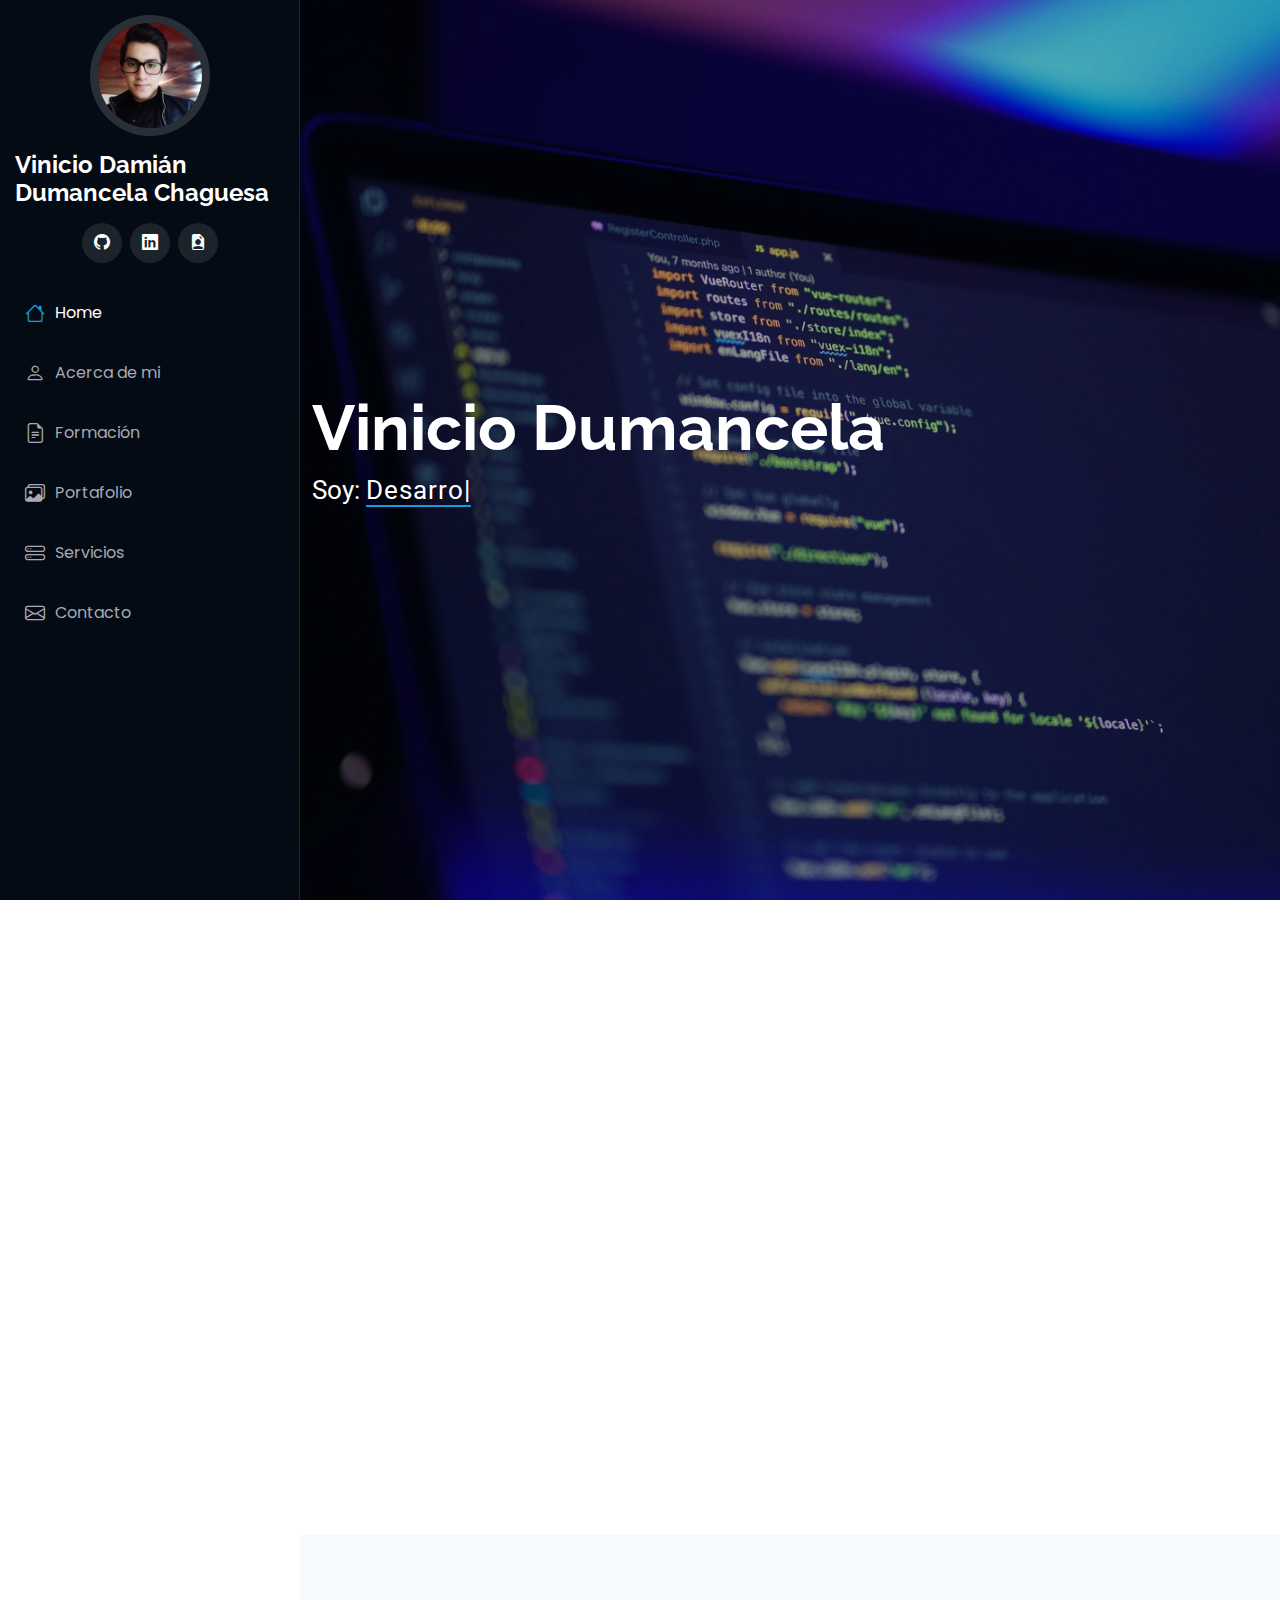
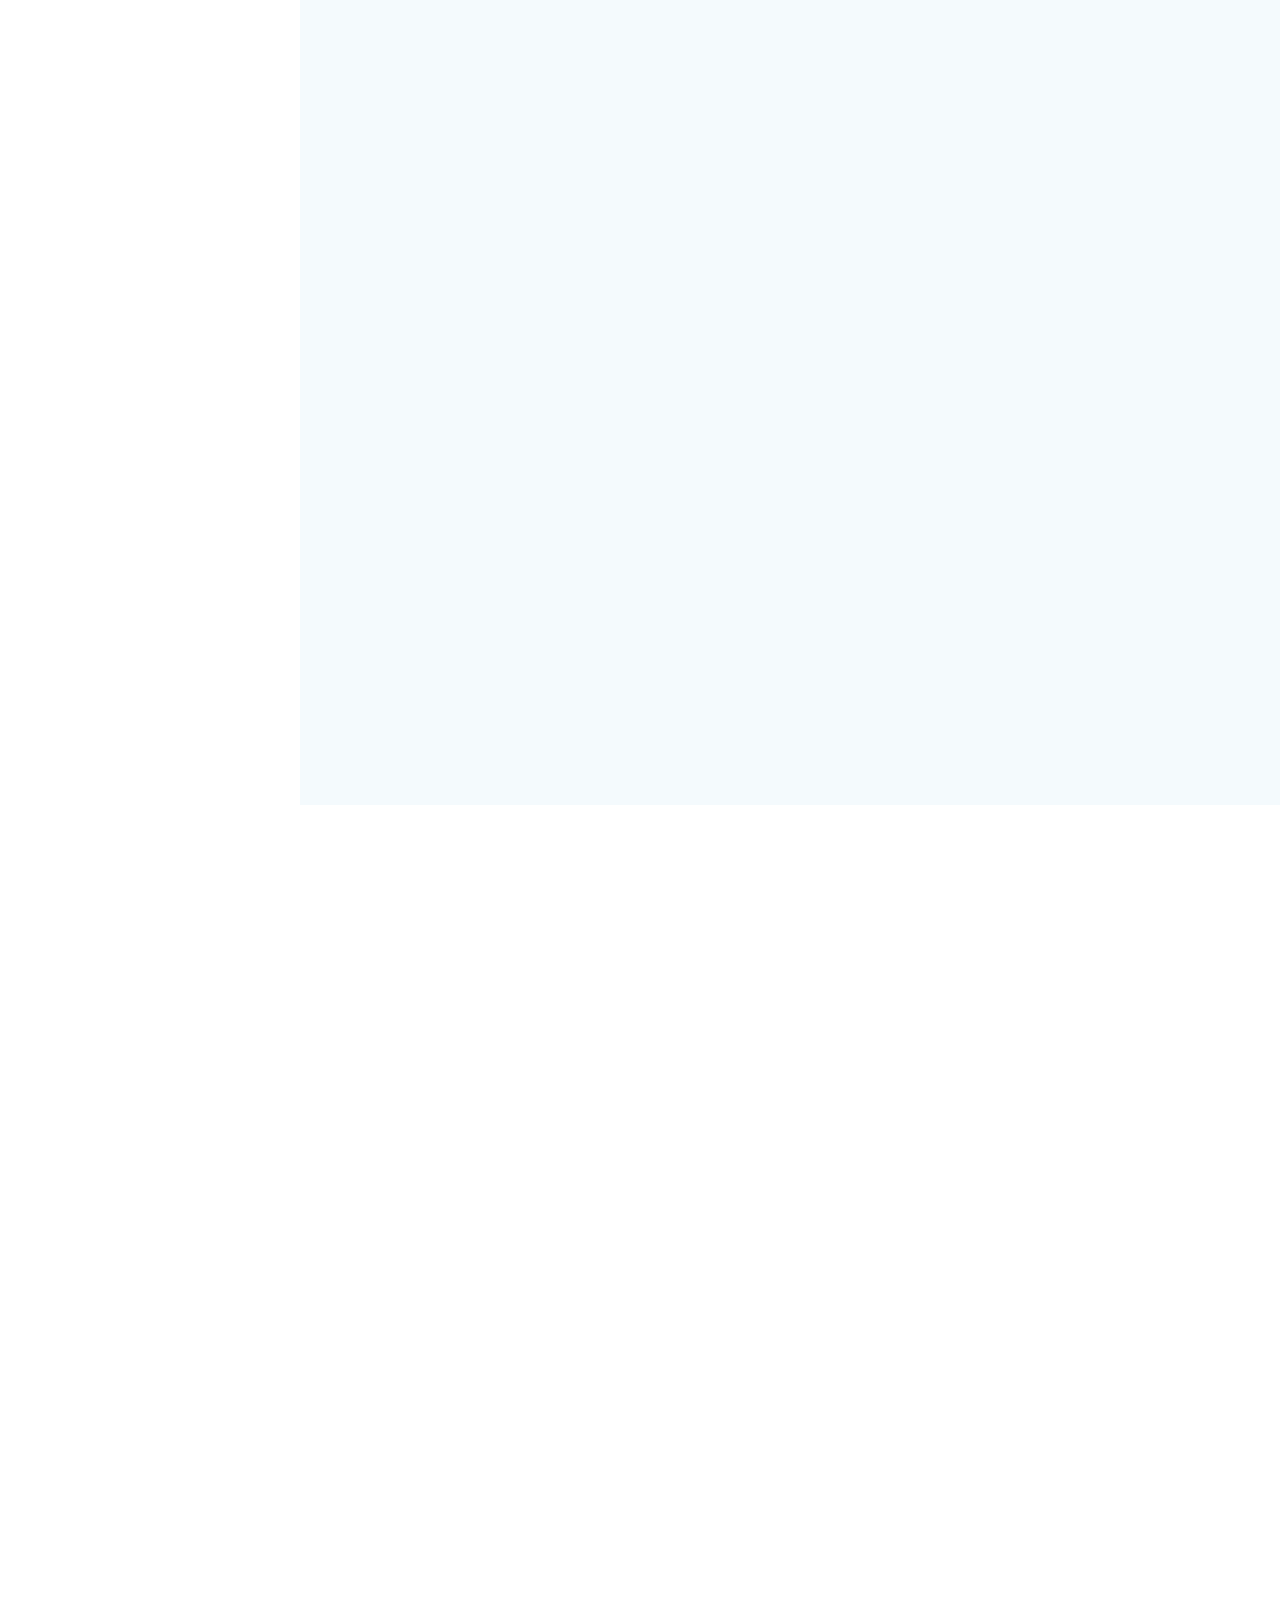
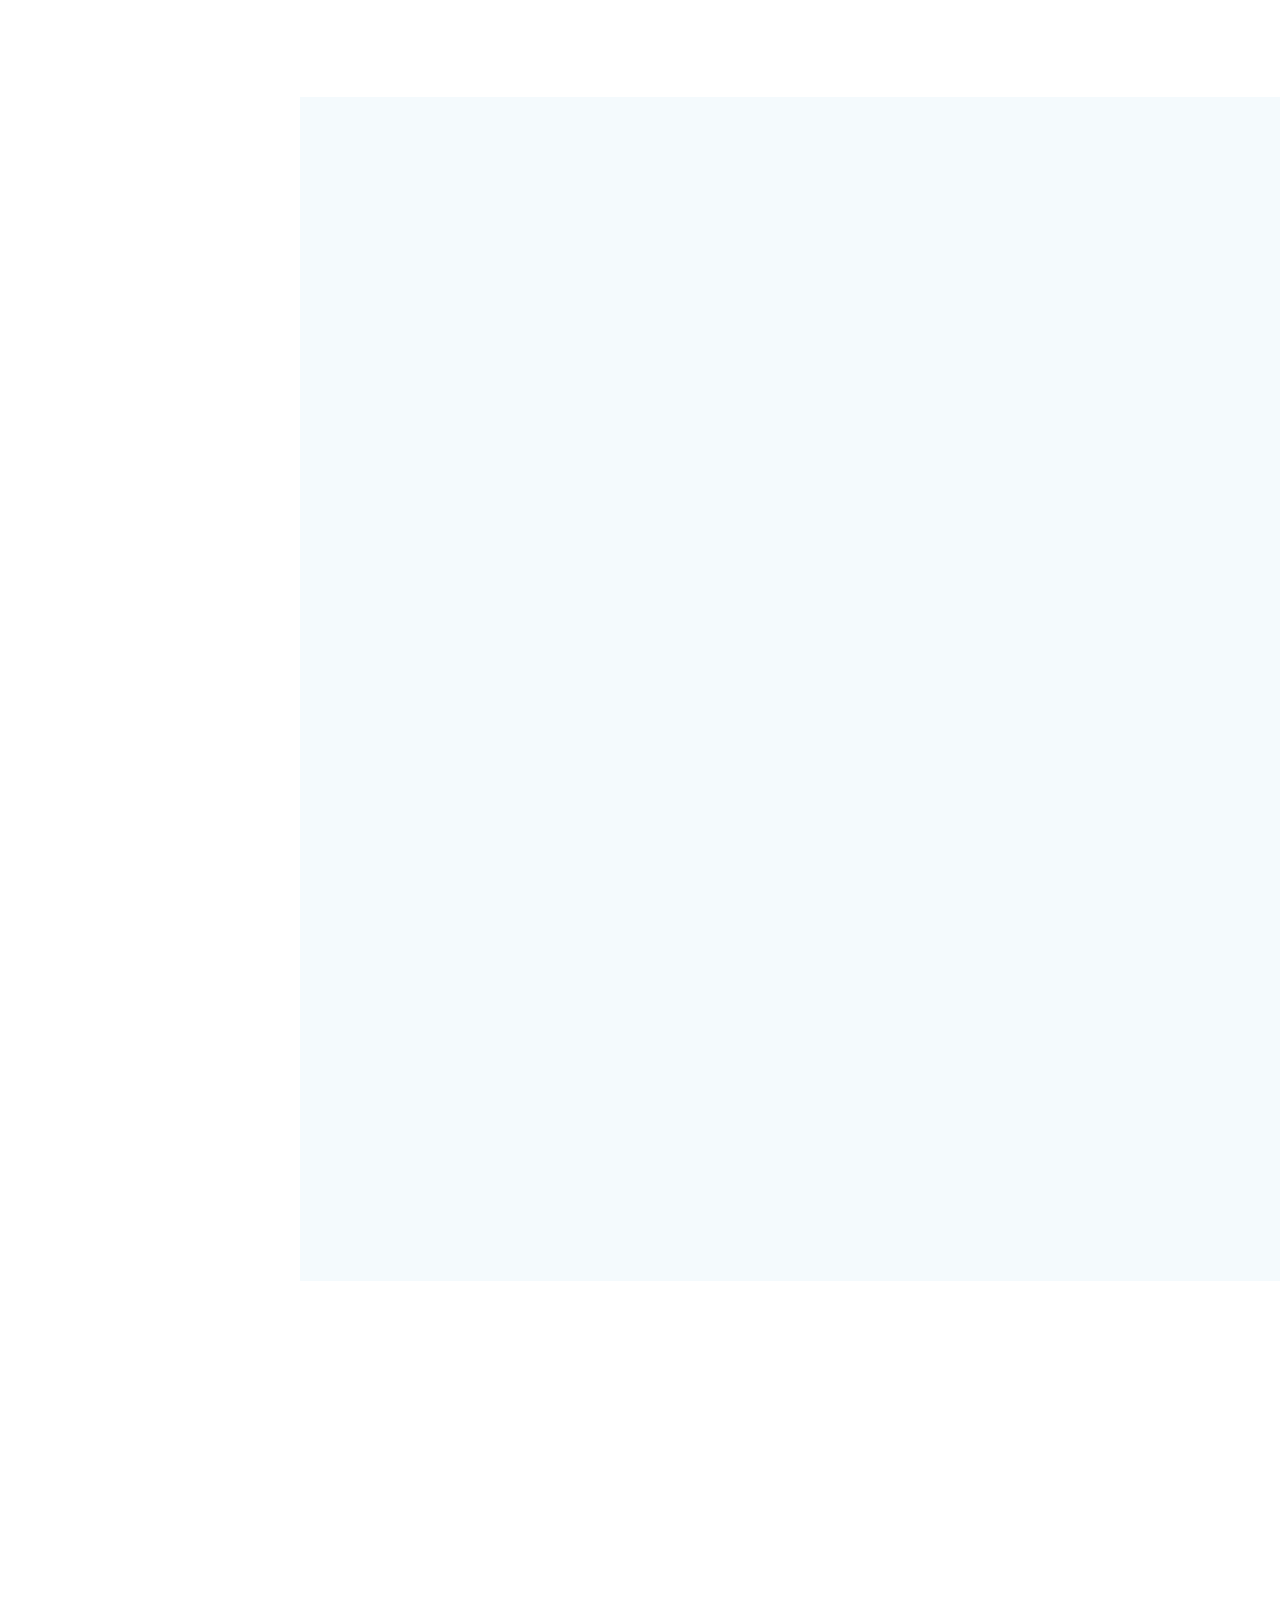
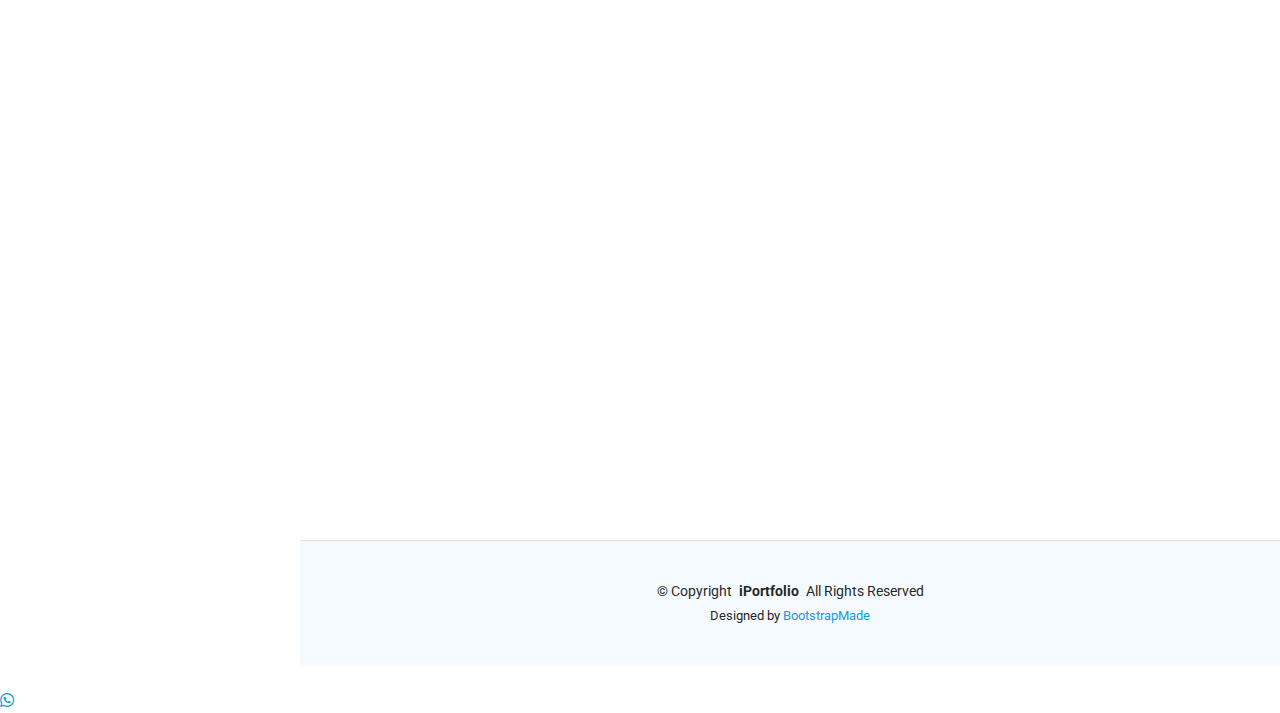
<file: index.html>
<!DOCTYPE html>
<html lang="en">

<head>
  <meta charset="utf-8">
  <meta content="width=device-width, initial-scale=1.0" name="viewport">
  <title>Mi Portfolio</title>
  <meta content="" name="description">
  <meta content="" name="keywords">

  <!-- Favicons -->
  <link href="assets/img/favicon.png" rel="icon">
  <link href="assets/img/apple-touch-icon.png" rel="apple-touch-icon">
  <link href="https://cdnjs.cloudflare.com/ajax/libs/font-awesome/6.5.0/css/all.min.css" rel="stylesheet">


  <!-- Fonts -->
  <link href="https://fonts.googleapis.com" rel="preconnect">
  <link href="https://fonts.gstatic.com" rel="preconnect" crossorigin>
  <link href="https://fonts.googleapis.com/css2?family=Roboto:ital,wght@0,100;0,300;0,400;0,500;0,700;0,900;1,100;1,300;1,400;1,500;1,700;1,900&family=Poppins:ital,wght@0,100;0,200;0,300;0,400;0,500;0,600;0,700;0,800;0,900;1,100;1,200;1,300;1,400;1,500;1,600;1,700;1,800;1,900&family=Raleway:ital,wght@0,100;0,200;0,300;0,400;0,500;0,600;0,700;0,800;0,900;1,100;1,200;1,300;1,400;1,500;1,600;1,700;1,800;1,900&display=swap" rel="stylesheet">

  <!-- Vendor CSS Files -->
  <link href="assets/vendor/bootstrap/css/bootstrap.min.css" rel="stylesheet">
  <link href="assets/vendor/bootstrap-icons/bootstrap-icons.css" rel="stylesheet">
  <link href="assets/vendor/aos/aos.css" rel="stylesheet">
  <link href="assets/vendor/glightbox/css/glightbox.min.css" rel="stylesheet">
  <link href="assets/vendor/swiper/swiper-bundle.min.css" rel="stylesheet">

  <!-- Main CSS File -->
  <link href="assets/css/main.css" rel="stylesheet">

  <!-- =======================================================
  * Template Name: iPortfolio
  * Template URL: https://bootstrapmade.com/iportfolio-bootstrap-portfolio-websites-template/
  * Updated: Jun 29 2024 with Bootstrap v5.3.3
  * Author: BootstrapMade.com
  * License: https://bootstrapmade.com/license/
  ======================================================== -->
</head>

<body class="index-page">

  <header id="header" class="header dark-background d-flex flex-column">
    <i class="header-toggle d-xl-none bi bi-list"></i>

    <div class="profile-img">
      <img src="assets/img/my-profile-img.jpg" alt="" class="img-fluid rounded-circle">
    </div>

    <a href="index.html" class="logo d-flex align-items-center justify-content-center">
      <!-- Uncomment the line below if you also wish to use an image logo -->
      <!-- <img src="assets/img/logo.png" alt=""> -->
      <h1 class="sitename">Vinicio Damián Dumancela Chaguesa</h1>
    </a>

    <div class="social-links text-center">
      <a href="https://github.com/Damo-vops" class="github"><i class="bi bi-github" title="Mi Github"></i></a>
      <a href="https://www.linkedin.com/in/vinicio-damián-dumancela-chaguesa-b774a9248/" class="linkedin" title="Mi LinkedIn"><i class="bi bi-linkedin"></i></a>
      <a href="assets\documents\Curriculum Vinicio Dumancela.pdf" download="Curriculum Vinicio Dumancela.pdf" class="CV"><i class="bi bi-file-earmark-person-fill" title="Mi currículum"></i></a>
    </div>

    <nav id="navmenu" class="navmenu">
      <ul>
        <li><a href="#hero" class="active"><i class="bi bi-house navicon"></i>Home</a></li>
        <li><a href="#about"><i class="bi bi-person navicon"></i>Acerca de mi</a></li>
        <li><a href="#resume"><i class="bi bi-file-earmark-text navicon"></i>Formación</a></li>
        <li><a href="#portfolio"><i class="bi bi-images navicon"></i>Portafolio</a></li>
        <li><a href="#services"><i class="bi bi-hdd-stack navicon"></i>Servicios</a></li>
        <!--<li class="dropdown"><a href="#"><i class="bi bi-menu-button navicon"></i> <span>Dropdown</span> <i class="bi bi-chevron-down toggle-dropdown"></i></a>
          <ul>
            <li><a href="#">Dropdown 1</a></li>
            <li class="dropdown"><a href="#"><span>Deep Dropdown</span> <i class="bi bi-chevron-down toggle-dropdown"></i></a>
              <ul>
                <li><a href="#">Deep Dropdown 1</a></li>
                <li><a href="#">Deep Dropdown 2</a></li>
                <li><a href="#">Deep Dropdown 3</a></li>
                <li><a href="#">Deep Dropdown 4</a></li>
                <li><a href="#">Deep Dropdown 5</a></li>
              </ul>
            </li>
            <li><a href="#">Dropdown 2</a></li>
            <li><a href="#">Dropdown 3</a></li>
            <li><a href="#">Dropdown 4</a></li>
          </ul>
        </li>-->
        <li><a href="#contact"><i class="bi bi-envelope navicon"></i>Contacto</a></li>
      </ul>
    </nav>

  </header>

  <main class="main">

    <!-- Hero Section -->
    <section id="hero" class="hero section dark-background">

      <img src="assets/img/hero-bg.jpg" alt="" data-aos="fade-in" class="">

      <div class="container" data-aos="fade-up" data-aos-delay="100">
        <h2>Vinicio Dumancela</h2>
        <p>Soy: <span class="typed" data-typed-items="Desarrolador, Freelancer, Diseñador">Designer</span><span class="typed-cursor typed-cursor--blink" aria-hidden="true"></span><span class="typed-cursor typed-cursor--blink" aria-hidden="true"></span></p>
      </div>

    </section><!-- /Hero Section -->

    <!-- About Section -->
    <section id="about" class="about section">

      <!-- Section Title -->
      <div class="container section-title" data-aos="fade-up">
        <h2>Acerca de mi</h2>
        <p>Soy una persona responsable, muy
          organizada y un excelente compañero de
          equipo. Mi objetivo es afrontar cualquier
          reto y apoyar a las personas de mi entorno  
         y cumplir mis responsabilidades de manera
          eficiente, para aprender,  ganar
          experiencia y nuevos conocimientos.</p>
      </div><!-- End Section Title -->

      <div class="container" data-aos="fade-up" data-aos-delay="100">

        <div class="row gy-4 justify-content-center">
          <div class="col-lg-4">
            <img src="assets/img/my-profile-img.jpg" class="img-fluid" alt="">
          </div>
          <div class="col-lg-8 content">
            <h2>Programador &amp; Desarrollador web.</h2>
            <p class="fst-italic py-3">
              Información personal y contacto
            </p>
            <div class="row">
              <div class="col-lg-6">
                <ul>
                  <li><i class="bi bi-chevron-right"></i> <strong>Fecha de nacimiento:</strong> <span>24 abril 1998</span></li>
                  <li><i class="bi bi-chevron-right"></i> <strong>Teléfono:</strong> <span>0998643532</span></li>
                  <li><i class="bi bi-chevron-right"></i> <strong>Ciudad:</strong> <span>Quito, Ecuador</span></li>
                  <li><i class="bi bi-chevron-right"></i> <strong>Age:</strong> <span>26</span></li>
                </ul>
              </div>
              <div class="col-lg-6">
                <ul>
                  <li><i class="bi bi-chevron-right"></i> <strong>Grado:</strong> <span>Ingeniero en Sistemas de la Información</span></li>
                  <li><i class="bi bi-chevron-right"></i> <strong>Email:</strong> <span>dami_duman@hotmail.es  damianaudileemans@gmail.com</span></li>
                  <li><i class="bi bi-chevron-right"></i> <strong>Freelance:</strong> <span>Disponible</span></li>
                </ul>
              </div>
            </div>
            <!-- <p class="py-3">
              Officiis eligendi itaque labore et dolorum mollitia officiis optio vero. Quisquam sunt adipisci omnis et ut. Nulla accusantium dolor incidunt officia tempore. Et eius omnis.
              Cupiditate ut dicta maxime officiis quidem quia. Sed et consectetur qui quia repellendus itaque neque.
            </p>-->
          </div>
        </div>

      </div>

    </section><!-- /About Section -->

    <!-- Stats Section -->
    <!-- <section id="stats" class="stats section">

      <div class="container" data-aos="fade-up" data-aos-delay="100">

        <div class="row gy-4">

          <div class="col-lg-3 col-md-6">
            <div class="stats-item">
              <i class="bi bi-emoji-smile"></i>
              <span data-purecounter-start="0" data-purecounter-end="232" data-purecounter-duration="1" class="purecounter"></span>
              <p><strong>Happy Clients</strong> <span>consequuntur quae</span></p>
            </div>
          </div>

          <div class="col-lg-3 col-md-6">
            <div class="stats-item">
              <i class="bi bi-journal-richtext"></i>
              <span data-purecounter-start="0" data-purecounter-end="521" data-purecounter-duration="1" class="purecounter"></span>
              <p><strong>Projects</strong> <span>adipisci atque cum quia aut</span></p>
            </div>
          </div>

          <div class="col-lg-3 col-md-6">
            <div class="stats-item">
              <i class="bi bi-headset"></i>
              <span data-purecounter-start="0" data-purecounter-end="1453" data-purecounter-duration="1" class="purecounter"></span>
              <p><strong>Hours Of Support</strong> <span>aut commodi quaerat</span></p>
            </div>
          </div>

          <div class="col-lg-3 col-md-6">
            <div class="stats-item">
              <i class="bi bi-people"></i>
              <span data-purecounter-start="0" data-purecounter-end="32" data-purecounter-duration="1" class="purecounter"></span>
              <p><strong>Hard Workers</strong> <span>rerum asperiores dolor</span></p>
            </div>
          </div>

        </div>

      </div>

    </section> -->
    
    <!-- /Stats Section -->

    <!-- Skills Section -->
    <section id="skills" class="skills section light-background">

      <!-- Section Title -->
      <div class="container section-title" data-aos="fade-up">
        <h2>Skills</h2>
        <p>A lo largo de mi trayectoria he desarrollado diversas habilidades técnicas y personales que me permiten abordar proyectos con eficiencia y compromiso. A continuación, se presentan las principales competencias que aporto en el desarrollo de soluciones tecnológicas.</p>
      </div><!-- End Section Title -->

      <div class="container" data-aos="fade-up" data-aos-delay="100">

        <div class="row skills-content skills-animation">

          <div class="col-lg-6">

            <div class="progress">
              <span class="skill"><span>Java</span> <i class="val">80%</i></span>
              <div class="progress-bar-wrap">
                <div class="progress-bar" role="progressbar" aria-valuenow="80" aria-valuemin="0" aria-valuemax="100"></div>
              </div>
            </div><!-- End Skills Item -->

            <div class="progress">
              <span class="skill"><span>HTML</span> <i class="val">80%</i></span>
              <div class="progress-bar-wrap">
                <div class="progress-bar" role="progressbar" aria-valuenow="80" aria-valuemin="0" aria-valuemax="100"></div>
              </div>
            </div><!-- End Skills Item -->

            <div class="progress">
              <span class="skill"><span>CSS</span> <i class="val">80%</i></span>
              <div class="progress-bar-wrap">
                <div class="progress-bar" role="progressbar" aria-valuenow="80" aria-valuemin="0" aria-valuemax="100"></div>
              </div>
            </div><!-- End Skills Item -->

            <div class="progress">
              <span class="skill"><span>JavaScript</span> <i class="val">75%</i></span>
              <div class="progress-bar-wrap">
                <div class="progress-bar" role="progressbar" aria-valuenow="75" aria-valuemin="0" aria-valuemax="100"></div>
              </div>
            </div><!-- End Skills Item -->

            <div class="progress">
              <span class="skill"><span>Python</span> <i class="val">50%</i></span>
              <div class="progress-bar-wrap">
                <div class="progress-bar" role="progressbar" aria-valuenow="50" aria-valuemin="0" aria-valuemax="100"></div>
              </div>
            </div><!-- End Skills Item -->

            <div class="progress">
              <span class="skill"><span>R</span> <i class="val">50%</i></span>
              <div class="progress-bar-wrap">
                <div class="progress-bar" role="progressbar" aria-valuenow="50" aria-valuemin="0" aria-valuemax="100"></div>
              </div>
            </div><!-- End Skills Item -->

            <div class="progress">
              <span class="skill"><span>React.js</span> <i class="val">50%</i></span>
              <div class="progress-bar-wrap">
                <div class="progress-bar" role="progressbar" aria-valuenow="50" aria-valuemin="0" aria-valuemax="100"></div>
              </div>
            </div><!-- End Skills Item -->

            <div class="progress">
              <span class="skill"><span>Wazuh</span> <i class="val">50%</i></span>
              <div class="progress-bar-wrap">
                <div class="progress-bar" role="progressbar" aria-valuenow="50" aria-valuemin="0" aria-valuemax="100"></div>
              </div>
            </div><!-- End Skills Item -->

            <div class="progress">
              <span class="skill"><span>Splunk Enterprise</span> <i class="val">50%</i></span>
              <div class="progress-bar-wrap">
                <div class="progress-bar" role="progressbar" aria-valuenow="50" aria-valuemin="0" aria-valuemax="100"></div>
              </div>
            </div><!-- End Skills Item -->

          </div>

          <div class="col-lg-6">

            <div class="progress">
              <span class="skill"><span>PostgreSQL</span> <i class="val">30%</i></span>
              <div class="progress-bar-wrap">
                <div class="progress-bar" role="progressbar" aria-valuenow="30" aria-valuemin="0" aria-valuemax="100"></div>
              </div>
            </div><!-- End Skills Item -->

            <div class="progress">
              <span class="skill"><span>MySQL</span> <i class="val">30%</i></span>
              <div class="progress-bar-wrap">
                <div class="progress-bar" role="progressbar" aria-valuenow="30" aria-valuemin="0" aria-valuemax="100"></div>
              </div>
            </div><!-- End Skills Item -->

            <div class="progress">
              <span class="skill"><span>MongoDB</span> <i class="val">30%</i></span>
              <div class="progress-bar-wrap">
                <div class="progress-bar" role="progressbar" aria-valuenow="30" aria-valuemin="0" aria-valuemax="100"></div>
              </div>
            </div><!-- End Skills Item -->

            <div class="progress">
              <span class="skill"><span>Oracle</span> <i class="val">20%</i></span>
              <div class="progress-bar-wrap">
                <div class="progress-bar" role="progressbar" aria-valuenow="20" aria-valuemin="0" aria-valuemax="100"></div>
              </div>
            </div><!-- End Skills Item -->

          </div>

        </div>

      </div>

    </section><!-- /Skills Section -->

    <!-- Resume Section -->
    <section id="resume" class="resume section">

      <!-- Section Title -->
      <div class="container section-title" data-aos="fade-up">
        <h2>Formación y Experiencia</h2>
        <p>A lo largo de mi formación académica y experiencia práctica, he desarrollado competencias clave para mi desarrollo profesional. Además, he complementado mis conocimientos con cursos especializados, fortaleciendo así mi capacidad para enfrentar retos del entorno tecnológico.</p>
      </div><!-- End Section Title -->

      <div class="container">

        <div class="row">

          <div class="col-lg-6" data-aos="fade-up" data-aos-delay="100">
            <h3 class="resume-title">Educación Secundaria</h3>

            <div class="resume-item pb-0">
              <h4>Colegio Nacional "Juan Pío Montúfar"</h4>
              <h5>2010 - 2016</h5>
              <p><em>Título: Bachillerato en Ciencias</em></p>
            </div><!-- Edn Resume Item -->

            <h3 class="resume-title">Educación Universitaria</h3>
            <div class="resume-item">
              <h4>Universidad Central del Ecuador</h4>
              <h5>2019 - Cursando</h5>
              <p><em>Título: Ingeniero en Sistemas de la Información</em></p>
              
            </div><!-- Edn Resume Item -->

            <!-- <div class="resume-item">
              <h4>Bachelor of Fine Arts &amp; Graphic Design</h4>
              <h5>2010 - 2014</h5>
              <p><em>Rochester Institute of Technology, Rochester, NY</em></p>
              <p>Quia nobis sequi est occaecati aut. Repudiandae et iusto quae reiciendis et quis Eius vel ratione eius unde vitae rerum voluptates asperiores voluptatem Earum molestiae consequatur neque etlon sader mart dila</p>
            </div><!-- Edn Resume Item  -->

          </div>

          <div class="col-lg-6" data-aos="fade-up" data-aos-delay="200">
            <h3 class="resume-title">Experiencia Profesional</h3>
            <div class="resume-item">
              <h4>Analista en el área de TI</h4>
              <h5>Agosto 2024 - Enero 2025</h5>
              <p><em>Laboratorios BioGenet S.A, Quito, Ecuador</em></p>
              <ul>
                <li>Soporte técnico relacionadas al área de TI.</li>
                <li>Desarrollo de hojas Excel validadas para procesos internos.</li>
              </ul>
            </div><!-- Edn Resume Item -->

            <div class="resume-item">
              <h4>Pasante en el área de TI</h4>
              <h5>Enero 2024 - Junio 2024</h5>
              <p><em> Laboratorios BioGenet S.A, Quito, Ecuador</em></p>
              <ul>
                <li>Soporte técnico relacionadas al área de TI.</li>
                <li>Soporte en el desarrollo de módulos de inventarios y producto terminado usando Java</li>
                <li>Desarrollo de hojas Excel validadas para procesos internos.</li>
                <li>Desarrollo de un sistema de atención de usuarios en Python </li>
              </ul>
            </div><!-- Edn Resume Item -->

          </div>

        </div>

      </div>

    </section><!-- /Resume Section -->

    <!-- Portfolio Section -->
    <section id="portfolio" class="portfolio section light-background">

      <!-- Section Title -->
      <div class="container section-title" data-aos="fade-up">
        <h2>Proyectos desarrolados y Certificados</h2>
        <p>A lo largo de mi trayectoria académica y profesional, he tenido la oportunidad de trabajar en diversos proyectos que reflejan mi pasión por la innovación y mi capacidad para resolver problemas. Desde iniciativas individuales hasta colaboraciones en equipo, cada proyecto ha sido una oportunidad para aplicar mis conocimientos, aprender nuevas tecnologías y crecer como profesional. Aquí comparto algunos de los trabajos más significativos, los cuales demuestran mi creatividad, dedicación y habilidades técnicas.</p>
      </div><!-- End Section Title -->

      <div class="container">

        <div class="isotope-layout" data-default-filter="*" data-layout="masonry" data-sort="original-order">

          <ul class="portfolio-filters isotope-filters" data-aos="fade-up" data-aos-delay="100">
            <li data-filter="*" class="filter-active">All</li>
            <li data-filter=".filter-app">Aplicaciones</li>
            <li data-filter=".filter-product">Certificados</li>
            <!--<li data-filter=".filter-branding">Branding</li>
            <li data-filter=".filter-books">Books</li>-->
          </ul> <!--End Portfolio Filters -->

          <div class="row gy-4 isotope-container" data-aos="fade-up" data-aos-delay="200">

            <div class="col-lg-4 col-md-6 portfolio-item isotope-item filter-app">
              <div class="portfolio-content h-100">
                <img src="assets/img/portfolio/camposanto1.jpg" class="img-fluid" alt="">
                <div class="portfolio-info">
                  <h4>Sistema de Gestión de un Camposanto</h4>
                  <p>Ver más información</p>
                  <a href="assets/img/portfolio/camposanto1.jpg" title="Camposanto" data-gallery="portfolio-gallery-app" class="glightbox preview-link"><i class="bi bi-zoom-in"></i></a>
                  <a href="app1.html" title="Más detalles" class="details-link"><i class="bi bi-link-45deg"></i></a>
                </div>
              </div>
            </div><!-- End Portfolio Item -->

            <div class="col-lg-4 col-md-6 portfolio-item isotope-item filter-app">
              <div class="portfolio-content h-100">
                <img src="assets/img/portfolio/presupuesto1.jpg" class="img-fluid" alt="">
                <div class="portfolio-info">
                  <h4>Calculadora de presupuesto</h4>
                  <p>Ver más información</p>
                  <a href="assets/img/portfolio/presupuesto1.jpg" title="Calculadora" data-gallery="portfolio-gallery-product" class="glightbox preview-link"><i class="bi bi-zoom-in"></i></a>
                  <a href="app2.html" title="Más detalles" class="details-link"><i class="bi bi-link-45deg"></i></a>
                </div>
              </div>
            </div><!-- End Portfolio Item -->

            <div class="col-lg-4 col-md-6 portfolio-item isotope-item filter-app">
              <div class="portfolio-content h-100">
                <img src="assets/img/portfolio/listado1.jpg" class="img-fluid" alt="">
                <div class="portfolio-info">
                  <h4>Listado de personas</h4>
                  <p>Ver más información</p>
                  <a href="assets/img/portfolio/listado1.jpg" title="Listado" data-gallery="portfolio-gallery-branding" class="glightbox preview-link"><i class="bi bi-zoom-in"></i></a>
                  <a href="app3.html" title="Más detalles" class="details-link"><i class="bi bi-link-45deg"></i></a>
                </div>
              </div>
            </div><!-- End Portfolio Item -->

            <div class="col-lg-4 col-md-6 portfolio-item isotope-item filter-app">
              <div class="portfolio-content h-100">
                <img src="assets/img/portfolio/tickets1.jpg" class="img-fluid" alt="">
                <div class="portfolio-info">
                  <h4>Sistema de Tickets</h4>
                  <p>Ver más información</p>
                  <a href="assets/img/portfolio/tickets1.jpg" title="Sistema de tickets" data-gallery="portfolio-gallery-book" class="glightbox preview-link"><i class="bi bi-zoom-in"></i></a>
                  <a href="app4.html" title="Más detalles" class="details-link"><i class="bi bi-link-45deg"></i></a>
                </div>
              </div>
            </div><!-- End Portfolio Item -->

            <div class="col-lg-4 col-md-6 portfolio-item isotope-item filter-app">
              <div class="portfolio-content h-100">
                <img src="assets/img/portfolio/venta1.jpg" class="img-fluid" alt="">
                <div class="portfolio-info">
                  <h4>Sistema de venta de artículos varios</h4>
                  <p>Ver más información</p>
                  <a href="assets/img/portfolio/venta1.jpg" title="Sistema de venta de cartas" data-gallery="portfolio-gallery-app" class="glightbox preview-link"><i class="bi bi-zoom-in"></i></a>
                  <a href="app5.html" title="Más detalles" class="details-link"><i class="bi bi-link-45deg"></i></a>
                </div>
              </div>
            </div><!-- End Portfolio Item -->

            <div class="col-lg-4 col-md-6 portfolio-item isotope-item filter-app">
              <div class="portfolio-content h-100">
                <img src="assets/img/portfolio/gato1.jpg" class="img-fluid" alt="">
                <div class="portfolio-info">
                  <h4>Sistema de adopción de gatitos</h4>
                  <p>Ver más información</p>
                  <a href="assets/img/portfolio/gato1.jpg" title="Sistema de gestión y adopción de gatitos" data-gallery="portfolio-gallery-product" class="glightbox preview-link"><i class="bi bi-zoom-in"></i></a>
                  <a href="app6.html" title="Más detalles" class="details-link"><i class="bi bi-link-45deg"></i></a>
                </div>
              </div>
            </div><!-- End Portfolio Item -->

            <div class="col-lg-4 col-md-6 portfolio-item isotope-item filter-product">
              <div class="portfolio-content h-100">
                <img src="assets/img/portfolio/certificado1.jpg" class="img-fluid" alt="">
                <div class="portfolio-info">
                  <h4>Certificado Desarrollador de contenido digital</h4>
                  <p>Ver más información</p>
                  <a href="assets/img/portfolio/certificado1.jpg" title="Desarrollador de contenido digital" data-gallery="portfolio-gallery-branding" class="glightbox preview-link"><i class="bi bi-zoom-in"></i></a>
                  <!--<a href="cert1.html" title="" class="details-link"><i class="bi bi-link-45deg"></i></a>-->
                </div>
              </div>
            </div><!-- End Portfolio Item -->

            <div class="col-lg-4 col-md-6 portfolio-item isotope-item filter-product">
              <div class="portfolio-content h-100">
                <img src="assets/img/portfolio/certificado2.jpg" class="img-fluid" alt="">
                <div class="portfolio-info">
                  <h4>Certificado Universidad Desarrollo Web - FrontEnd Web Developer!</h4>
                  <p>Ver más información</p>
                  <a href="assets/img/portfolio/certificado2.jpg" title="Universidad Desarrollo Web - FrontEnd Web Developer!" data-gallery="portfolio-gallery-branding" class="glightbox preview-link"><i class="bi bi-zoom-in"></i></a>
                  <!--<a href="cert1.html" title="" class="details-link"><i class="bi bi-link-45deg"></i></a>-->
                </div>
              </div>
            </div><!-- End Portfolio Item -->

            <div class="col-lg-4 col-md-6 portfolio-item isotope-item filter-product">
              <div class="portfolio-content h-100">
                <img src="assets/img/portfolio/certificado3.jpg" class="img-fluid" alt="">
                <div class="portfolio-info">
                  <h4>Certificado React.js Aprende desde Cero Absoluto hasta Trainee</h4>
                  <p>Ver más información</p>
                  <a href="assets/img/portfolio/certificado3.jpg" title="React.js Aprende desde Cero Absoluto hasta Trainee" data-gallery="portfolio-gallery-branding" class="glightbox preview-link"><i class="bi bi-zoom-in"></i></a>
                  <!--<a href="cert1.html" title="" class="details-link"><i class="bi bi-link-45deg"></i></a>-->
                </div>
              </div>
            </div><!-- End Portfolio Item -->

            <div class="col-lg-4 col-md-6 portfolio-item isotope-item filter-product">
              <div class="portfolio-content h-100">
                <img src="assets/img/portfolio/certificado4.jpg" class="img-fluid" alt="">
                <div class="portfolio-info">
                  <h4>Certificado de Asistencia  (Progressio)</h4>
                  <p>Ver más información</p>
                  <a href="assets/img/portfolio/certificado4.jpg" title="Progressio" data-gallery="portfolio-gallery-branding" class="glightbox preview-link"><i class="bi bi-zoom-in"></i></a>
                  <!--<a href="cert1.html" title="" class="details-link"><i class="bi bi-link-45deg"></i></a>-->
                </div>
              </div>
            </div><!-- End Portfolio Item -->


            <!--<div class="col-lg-4 col-md-6 portfolio-item isotope-item filter-books">
              <div class="portfolio-content h-100">
                <img src="assets/img/portfolio/books-2.jpg" class="img-fluid" alt="">
                <div class="portfolio-info">
                  <h4>Books 2</h4>
                  <p>Lorem ipsum, dolor sit amet consectetur</p>
                  <a href="assets/img/portfolio/books-2.jpg" title="Branding 2" data-gallery="portfolio-gallery-book" class="glightbox preview-link"><i class="bi bi-zoom-in"></i></a>
                  <a href="app1.html" title="More Details" class="details-link"><i class="bi bi-link-45deg"></i></a>
                </div>
              </div>
            </div>--><!-- End Portfolio Item -->


          </div><!-- End Portfolio Container -->

        </div>

      </div>

    </section><!-- /Portfolio Section -->

    <!-- Services Section 
    <section id="services" class="services section">

      <!-- Section Title 
      <div class="container section-title" data-aos="fade-up">
        <h2>Services</h2>
        <p>Magnam dolores commodi suscipit. Necessitatibus eius consequatur ex aliquid fuga eum quidem. Sit sint consectetur velit. Quisquam quos quisquam cupiditate. Et nemo qui impedit suscipit alias ea. Quia fugiat sit in iste officiis commodi quidem hic quas.</p>
      </div><!-- End Section Title 

      <div class="container">

        <div class="row gy-4">

          <div class="col-lg-4 col-md-6 service-item d-flex" data-aos="fade-up" data-aos-delay="100">
            <div class="icon flex-shrink-0"><i class="bi bi-briefcase"></i></div>
            <div>
              <h4 class="title"><a href="service-details.html" class="stretched-link">Lorem Ipsum</a></h4>
              <p class="description">Voluptatum deleniti atque corrupti quos dolores et quas molestias excepturi sint occaecati cupiditate non provident</p>
            </div>
          </div>
          <!-- End Service Item 

          <div class="col-lg-4 col-md-6 service-item d-flex" data-aos="fade-up" data-aos-delay="200">
            <div class="icon flex-shrink-0"><i class="bi bi-card-checklist"></i></div>
            <div>
              <h4 class="title"><a href="service-details.html" class="stretched-link">Dolor Sitema</a></h4>
              <p class="description">Minim veniam, quis nostrud exercitation ullamco laboris nisi ut aliquip ex ea commodo consequat tarad limino ata</p>
            </div>
          </div><!-- End Service Item 

          <div class="col-lg-4 col-md-6 service-item d-flex" data-aos="fade-up" data-aos-delay="300">
            <div class="icon flex-shrink-0"><i class="bi bi-bar-chart"></i></div>
            <div>
              <h4 class="title"><a href="service-details.html" class="stretched-link">Sed ut perspiciatis</a></h4>
              <p class="description">Duis aute irure dolor in reprehenderit in voluptate velit esse cillum dolore eu fugiat nulla pariatur</p>
            </div>
          </div><!-- End Service Item 

          <div class="col-lg-4 col-md-6 service-item d-flex" data-aos="fade-up" data-aos-delay="400">
            <div class="icon flex-shrink-0"><i class="bi bi-binoculars"></i></div>
            <div>
              <h4 class="title"><a href="service-details.html" class="stretched-link">Magni Dolores</a></h4>
              <p class="description">Excepteur sint occaecat cupidatat non proident, sunt in culpa qui officia deserunt mollit anim id est laborum</p>
            </div>
          </div><!-- End Service Item 

          <div class="col-lg-4 col-md-6 service-item d-flex" data-aos="fade-up" data-aos-delay="500">
            <div class="icon flex-shrink-0"><i class="bi bi-brightness-high"></i></div>
            <div>
              <h4 class="title"><a href="service-details.html" class="stretched-link">Nemo Enim</a></h4>
              <p class="description">At vero eos et accusamus et iusto odio dignissimos ducimus qui blanditiis praesentium voluptatum deleniti atque</p>
            </div>
          </div><!-- End Service Item 

          <div class="col-lg-4 col-md-6 service-item d-flex" data-aos="fade-up" data-aos-delay="600">
            <div class="icon flex-shrink-0"><i class="bi bi-calendar4-week"></i></div>
            <div>
              <h4 class="title"><a href="service-details.html" class="stretched-link">Eiusmod Tempor</a></h4>
              <p class="description">Et harum quidem rerum facilis est et expedita distinctio. Nam libero tempore, cum soluta nobis est eligendi</p>
            </div>
          </div>--><!-- End Service Item 

        </div>

      </div>

    </section>/Services Section -->

     <!-- Testimonials Section 
    <section id="testimonials" class="testimonials section light-background">

      

      <!-- Section Title 
      <div class="container section-title" data-aos="fade-up">
        <h2>Testimonials</h2>
        <p>Necessitatibus eius consequatur ex aliquid fuga eum quidem sint consectetur velit</p>
      </div><!-- End Section Title 

      <div class="container" data-aos="fade-up" data-aos-delay="100">

        <div class="swiper init-swiper">
          <script type="application/json" class="swiper-config">
            {
              "loop": true,
              "speed": 600,
              "autoplay": {
                "delay": 5000
              },
              "slidesPerView": "auto",
              "pagination": {
                "el": ".swiper-pagination",
                "type": "bullets",
                "clickable": true
              },
              "breakpoints": {
                "320": {
                  "slidesPerView": 1,
                  "spaceBetween": 40
                },
                "1200": {
                  "slidesPerView": 3,
                  "spaceBetween": 1
                }
              }
            }
          </script>
          <div class="swiper-wrapper">

            <div class="swiper-slide">
              <div class="testimonial-item">
                <p>
                  <i class="bi bi-quote quote-icon-left"></i>
                  <span>Proin iaculis purus consequat sem cure digni ssim donec porttitora entum suscipit rhoncus. Accusantium quam, ultricies eget id, aliquam eget nibh et. Maecen aliquam, risus at semper.</span>
                  <i class="bi bi-quote quote-icon-right"></i>
                </p>
                <img src="assets/img/testimonials/testimonials-1.jpg" class="testimonial-img" alt="">
                <h3>Saul Goodman</h3>
                <h4>Ceo &amp; Founder</h4>
              </div>
            </div><!-- End testimonial item 

            <div class="swiper-slide">
              <div class="testimonial-item">
                <p>
                  <i class="bi bi-quote quote-icon-left"></i>
                  <span>Export tempor illum tamen malis malis eram quae irure esse labore quem cillum quid malis quorum velit fore eram velit sunt aliqua noster fugiat irure amet legam anim culpa.</span>
                  <i class="bi bi-quote quote-icon-right"></i>
                </p>
                <img src="assets/img/testimonials/testimonials-2.jpg" class="testimonial-img" alt="">
                <h3>Sara Wilsson</h3>
                <h4>Designer</h4>
              </div>
            </div><!-- End testimonial item 

            <div class="swiper-slide">
              <div class="testimonial-item">
                <p>
                  <i class="bi bi-quote quote-icon-left"></i>
                  <span>Enim nisi quem export duis labore cillum quae magna enim sint quorum nulla quem veniam duis minim tempor labore quem eram duis noster aute amet eram fore quis sint minim.</span>
                  <i class="bi bi-quote quote-icon-right"></i>
                </p>
                <img src="assets/img/testimonials/testimonials-3.jpg" class="testimonial-img" alt="">
                <h3>Jena Karlis</h3>
                <h4>Store Owner</h4>
              </div>
            </div><!-- End testimonial item 

            <div class="swiper-slide">
              <div class="testimonial-item">
                <p>
                  <i class="bi bi-quote quote-icon-left"></i>
                  <span>Fugiat enim eram quae cillum dolore dolor amet nulla culpa multos export minim fugiat dolor enim duis veniam ipsum anim magna sunt elit fore quem dolore labore illum veniam.</span>
                  <i class="bi bi-quote quote-icon-right"></i>
                </p>
                <img src="assets/img/testimonials/testimonials-4.jpg" class="testimonial-img" alt="">
                <h3>Matt Brandon</h3>
                <h4>Freelancer</h4>
              </div>
            </div><!-- End testimonial item 

            <div class="swiper-slide">
              <div class="testimonial-item">
                <p>
                  <i class="bi bi-quote quote-icon-left"></i>
                  <span>Quis quorum aliqua sint quem legam fore sunt eram irure aliqua veniam tempor noster veniam sunt culpa nulla illum cillum fugiat legam esse veniam culpa fore nisi cillum quid.</span>
                  <i class="bi bi-quote quote-icon-right"></i>
                </p>
                <img src="assets/img/testimonials/testimonials-5.jpg" class="testimonial-img" alt="">
                <h3>John Larson</h3>
                <h4>Entrepreneur</h4>
              </div>
            </div><!-- End testimonial item 

          </div>
          <div class="swiper-pagination"></div>
        </div>

      </div>

    </section><!-- /Testimonials Section -->

    <!-- Contact Section -->
    <section id="contact" class="contact section">

      <!-- Section Title -->
      <div class="container section-title" data-aos="fade-up">
        <h2>Contacto</h2>
        <p>Estoy siempre abierto a nuevas oportunidades, colaboraciones o simplemente para conversar sobre tecnología y desarrollo web. Si tienes alguna duda, propuesta o sugerencia, no dudes en escribirme. Puedes llamarme directamente, enviarme un correo o completar el formulario y me pondré en contacto contigo lo antes posible. ¡Será un gusto saber de ti 😁!</p>
      </div><!-- End Section Title -->

      <div class="container" data-aos="fade-up" data-aos-delay="100">

        <div class="row gy-4">

          <div class="col-lg-5">

            <div class="info-wrap">

              <div class="info-item d-flex" data-aos="fade-up" data-aos-delay="300">
                <i class="bi bi-telephone flex-shrink-0"></i>
                <div>
                  <h3>Escríbeme</h3>
                  <p>0998643532</p>
                </div>
              </div><!-- End Info Item -->

              <div class="info-item d-flex" data-aos="fade-up" data-aos-delay="400">
                <i class="bi bi-envelope flex-shrink-0"></i>
                <div>
                  <h3>Mi email</h3>
                  <p>dami_duman@hotmail.es</p>
                </div>
              </div><!-- End Info Item -->

              <!-- <iframe src="https://www.google.com/maps/embed?pb=!1m14!1m8!1m3!1d48389.78314118045!2d-74.006138!3d40.710059!3m2!1i1024!2i768!4f13.1!3m3!1m2!1s0x89c25a22a3bda30d%3A0xb89d1fe6bc499443!2sDowntown%20Conference%20Center!5e0!3m2!1sen!2sus!4v1676961268712!5m2!1sen!2sus" frameborder="0" style="border:0; width: 100%; height: 270px;" allowfullscreen="" loading="lazy" referrerpolicy="no-referrer-when-downgrade"></iframe> -->
            </div>
          </div>

          <div class="col-lg-7">
            <form action="https://formsubmit.co/damiantvr24@gmail.com" method="POST">
              <div class="row gy-4">
                <div class="col-md-6">
                  <label for="name">Tus nombres</label>
                  <input type="text" name="name" class="form-control" required>
                </div>
            
                <div class="col-md-6">
                  <label for="email">Tu correo</label>
                  <input type="email" name="email" class="form-control" required>
                </div>
            
                <div class="col-md-12">
                  <label for="subject">Asunto</label>
                  <input type="text" name="subject" class="form-control" required>
                </div>
            
                <div class="col-md-12">
                  <label for="message">Mensaje</label>
                  <textarea name="message" class="form-control" rows="10" required></textarea>
                </div>
            
                <div class="col-md-12 text-center pt-3">
                  <button type="submit" class="btn btn-primary">Enviar</button>
                </div>
              </div>
            </form>
          </div><!-- End Contact Form -->

        </div>

      </div>

    </section><!-- /Contact Section -->

  </main>

  <footer id="footer" class="footer position-relative light-background">

    <div class="container">
      <div class="copyright text-center ">
        <p>© <span>Copyright</span> <strong class="px-1 sitename">iPortfolio</strong> <span>All Rights Reserved</span></p>
      </div>
      <div class="credits">
        <!-- All the links in the footer should remain intact. -->
        <!-- You can delete the links only if you've purchased the pro version. -->
        <!-- Licensing information: https://bootstrapmade.com/license/ -->
        <!-- Purchase the pro version with working PHP/AJAX contact form: [buy-url] -->
        Designed by <a href="https://bootstrapmade.com/">BootstrapMade</a>
      </div>
    </div>

  </footer>

  <!-- Scroll Top -->
  <a href="#" id="scroll-top" class="scroll-top d-flex align-items-center justify-content-center"><i class="bi bi-arrow-up-short"></i></a><br>

  <!--Boton WhatsApp-->

  <a href="https://api.whatsapp.com/send?phone=998643532" class="btn-wsp" target="_blank">
    <i class="fab fa-whatsapp"></i>
  </a>




  <!-- Preloader -->
  <div id="preloader"></div>

  <!-- Vendor JS Files -->
  <script src="assets/vendor/bootstrap/js/bootstrap.bundle.min.js"></script>
  <script src="assets/vendor/php-email-form/validate.js"></script>
  <script src="assets/vendor/aos/aos.js"></script>
  <script src="assets/vendor/typed.js/typed.umd.js"></script>
  <script src="assets/vendor/purecounter/purecounter_vanilla.js"></script>
  <script src="assets/vendor/waypoints/noframework.waypoints.js"></script>
  <script src="assets/vendor/glightbox/js/glightbox.min.js"></script>
  <script src="assets/vendor/imagesloaded/imagesloaded.pkgd.min.js"></script>
  <script src="assets/vendor/isotope-layout/isotope.pkgd.min.js"></script>
  <script src="assets/vendor/swiper/swiper-bundle.min.js"></script>

  <!-- Main JS File -->
  <script src="assets/js/main.js"></script>

</body>

</html>
</file>
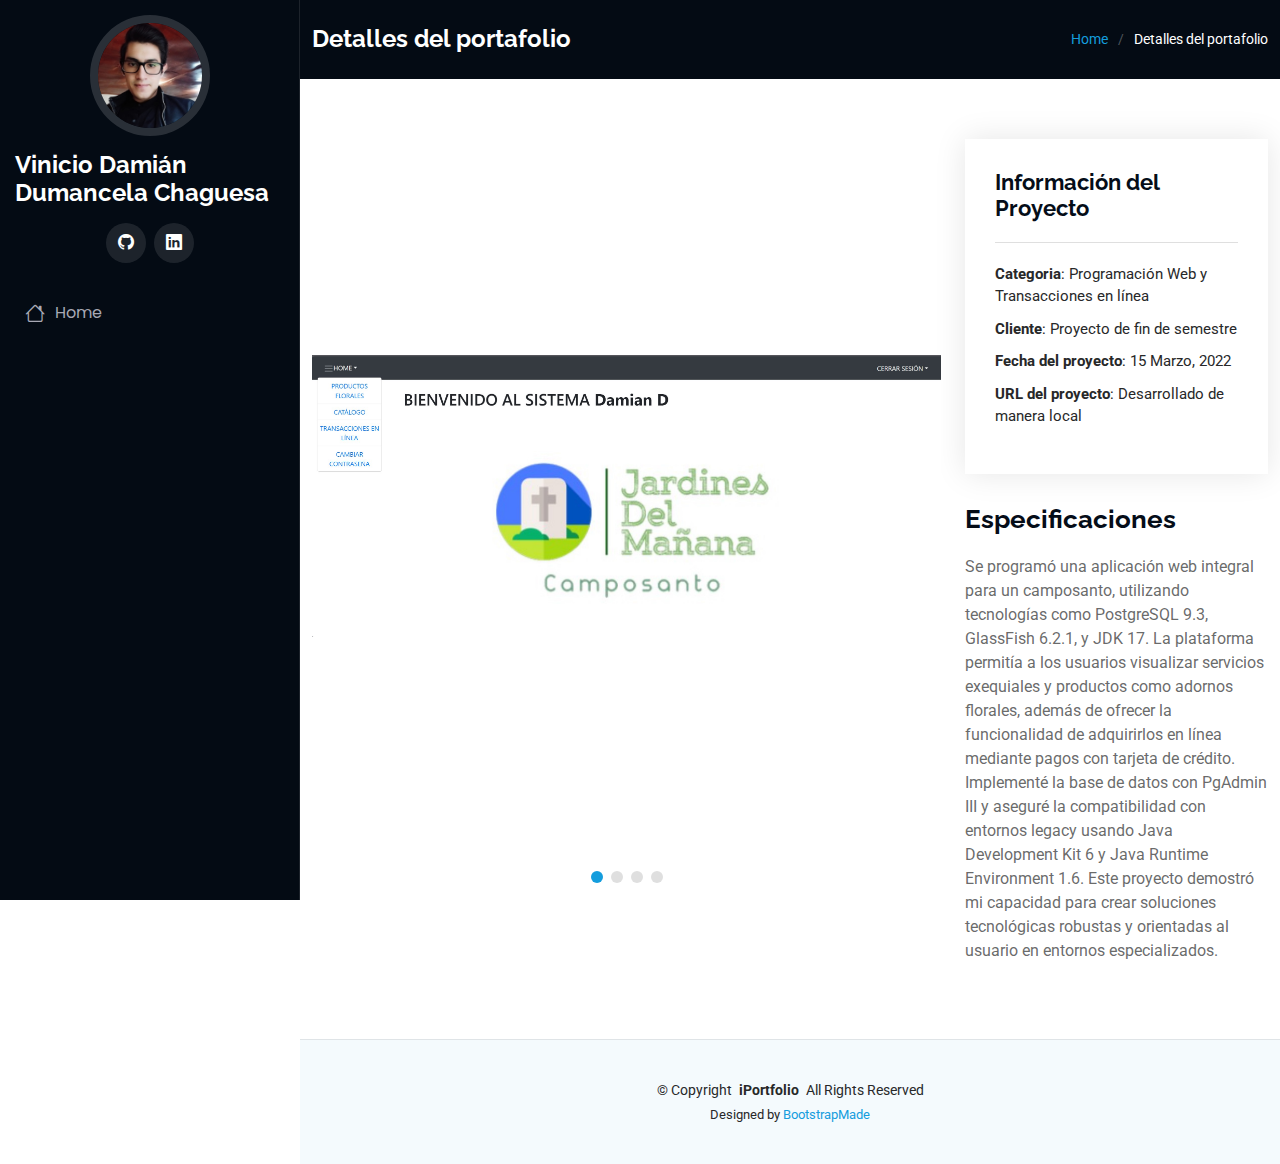
<file: app1.html>
<!DOCTYPE html>
<html lang="en">

<head>
  <meta charset="utf-8">
  <meta content="width=device-width, initial-scale=1.0" name="viewport">
  <title>Detalles de la aplicacion</title>
  <meta content="" name="description">
  <meta content="" name="keywords">

  <!-- Favicons -->
  <link href="assets/img/favicon.png" rel="icon">
  <link href="assets/img/apple-touch-icon.png" rel="apple-touch-icon">

  <!-- Fonts -->
  <link href="https://fonts.googleapis.com" rel="preconnect">
  <link href="https://fonts.gstatic.com" rel="preconnect" crossorigin>
  <link href="https://fonts.googleapis.com/css2?family=Roboto:ital,wght@0,100;0,300;0,400;0,500;0,700;0,900;1,100;1,300;1,400;1,500;1,700;1,900&family=Poppins:ital,wght@0,100;0,200;0,300;0,400;0,500;0,600;0,700;0,800;0,900;1,100;1,200;1,300;1,400;1,500;1,600;1,700;1,800;1,900&family=Raleway:ital,wght@0,100;0,200;0,300;0,400;0,500;0,600;0,700;0,800;0,900;1,100;1,200;1,300;1,400;1,500;1,600;1,700;1,800;1,900&display=swap" rel="stylesheet">

  <!-- Vendor CSS Files -->
  <link href="assets/vendor/bootstrap/css/bootstrap.min.css" rel="stylesheet">
  <link href="assets/vendor/bootstrap-icons/bootstrap-icons.css" rel="stylesheet">
  <link href="assets/vendor/aos/aos.css" rel="stylesheet">
  <link href="assets/vendor/glightbox/css/glightbox.min.css" rel="stylesheet">
  <link href="assets/vendor/swiper/swiper-bundle.min.css" rel="stylesheet">

  <!-- Main CSS File -->
  <link href="assets/css/main.css" rel="stylesheet">

  <!-- =======================================================
  * Template Name: iPortfolio
  * Template URL: https://bootstrapmade.com/iportfolio-bootstrap-portfolio-websites-template/
  * Updated: Jun 29 2024 with Bootstrap v5.3.3
  * Author: BootstrapMade.com
  * License: https://bootstrapmade.com/license/
  ======================================================== -->
</head>

<body class="portfolio-details-page">

  <header id="header" class="header dark-background d-flex flex-column">
    <i class="header-toggle d-xl-none bi bi-list"></i>

    <div class="profile-img">
      <img src="assets/img/my-profile-img.jpg" alt="" class="img-fluid rounded-circle">
    </div>

    <a href="index.html" class="logo d-flex align-items-center justify-content-center">
      <!-- Uncomment the line below if you also wish to use an image logo -->
      <!-- <img src="assets/img/logo.png" alt=""> -->
      <h1 class="sitename">Vinicio Damián Dumancela Chaguesa</h1>
    </a>

    <div class="social-links text-center">
      <a href="#" class="github"><i class="bi bi-github"></i></a>
      <a href="#" class="linkedin"><i class="bi bi-linkedin"></i></a>
    </div>

    <nav id="navmenu" class="navmenu">
      <ul>
        <li><a href="index.html"><i class="bi bi-house navicon"></i>Home</a></li>
      </ul>
    </nav>

  </header>

  <main class="main">

    <!-- Page Title -->
    <div class="page-title dark-background">
      <div class="container d-lg-flex justify-content-between align-items-center">
        <h1 class="mb-2 mb-lg-0">Detalles del portafolio</h1>
        <nav class="breadcrumbs">
          <ol>
            <li><a href="index.html">Home</a></li>
            <li class="current">Detalles del portafolio</li>
          </ol>
        </nav>
      </div>
    </div><!-- End Page Title -->

    <!-- Portfolio Details Section -->
    <section id="portfolio-details" class="portfolio-details section">

      <div class="container" data-aos="fade-up" data-aos-delay="100">

        <div class="row gy-4">

          <div class="col-lg-8">
            <div class="portfolio-details-slider swiper init-swiper">

              <script type="application/json" class="swiper-config">
                {
                  "loop": true,
                  "speed": 600,
                  "autoplay": {
                    "delay": 5000
                  },
                  "slidesPerView": "auto",
                  "pagination": {
                    "el": ".swiper-pagination",
                    "type": "bullets",
                    "clickable": true
                  }
                }
              </script>

              <div class="swiper-wrapper align-items-center">

                <div class="swiper-slide">
                  <img src="assets/img/portfolio/camposanto1.jpg" alt="">
                </div>

                <div class="swiper-slide">
                  <img src="assets/img/portfolio/camposanto2.jpg" alt="">
                </div>

                <div class="swiper-slide">
                  <img src="assets/img/portfolio/camposanto3.jpg" alt="">
                </div>

                <div class="swiper-slide">
                  <img src="assets/img/portfolio/camposanto4.jpg" alt="">
                </div>

              </div>
              <div class="swiper-pagination"></div>
            </div>
          </div>

          <div class="col-lg-4">
            <div class="portfolio-info" data-aos="fade-up" data-aos-delay="200">
              <h3>Información del Proyecto</h3>
              <ul>
                <li><strong>Categoria</strong>: Programación Web y Transacciones en línea</li>
                <li><strong>Cliente</strong>: Proyecto de fin de semestre</li>
                <li><strong>Fecha del proyecto</strong>: 15 Marzo, 2022</li>
                <li><strong>URL del proyecto</strong>: Desarrollado de manera local</li>
              </ul>
            </div>
            <div class="portfolio-description" data-aos="fade-up" data-aos-delay="300">
              <h2>Especificaciones</h2>
              <p>
                Se programó una aplicación web integral para un camposanto, utilizando tecnologías como PostgreSQL 9.3, GlassFish 6.2.1, y JDK 17. La plataforma permitía a los usuarios visualizar servicios exequiales y productos como adornos florales, además de ofrecer la funcionalidad de adquirirlos en línea mediante pagos con tarjeta de crédito. Implementé la base de datos con PgAdmin III y aseguré la compatibilidad con entornos legacy usando Java Development Kit 6 y Java Runtime Environment 1.6. Este proyecto demostró mi capacidad para crear soluciones tecnológicas robustas y orientadas al usuario en entornos especializados.
              </p>
            </div>
          </div>

        </div>

      </div>

    </section><!-- /Portfolio Details Section -->

  </main>

  <footer id="footer" class="footer position-relative light-background">

    <div class="container">
      <div class="copyright text-center ">
        <p>© <span>Copyright</span> <strong class="px-1 sitename">iPortfolio</strong> <span>All Rights Reserved</span></p>
      </div>
      <div class="credits">
        <!-- All the links in the footer should remain intact. -->
        <!-- You can delete the links only if you've purchased the pro version. -->
        <!-- Licensing information: https://bootstrapmade.com/license/ -->
        <!-- Purchase the pro version with working PHP/AJAX contact form: [buy-url] -->
        Designed by <a href="https://bootstrapmade.com/">BootstrapMade</a>
      </div>
    </div>

  </footer>

  <!-- Scroll Top -->
  <a href="#" id="scroll-top" class="scroll-top d-flex align-items-center justify-content-center"><i class="bi bi-arrow-up-short"></i></a>

  <!-- Preloader -->
  <div id="preloader"></div>

  <!-- Vendor JS Files -->
  <script src="assets/vendor/bootstrap/js/bootstrap.bundle.min.js"></script>
  <script src="assets/vendor/php-email-form/validate.js"></script>
  <script src="assets/vendor/aos/aos.js"></script>
  <script src="assets/vendor/typed.js/typed.umd.js"></script>
  <script src="assets/vendor/purecounter/purecounter_vanilla.js"></script>
  <script src="assets/vendor/waypoints/noframework.waypoints.js"></script>
  <script src="assets/vendor/glightbox/js/glightbox.min.js"></script>
  <script src="assets/vendor/imagesloaded/imagesloaded.pkgd.min.js"></script>
  <script src="assets/vendor/isotope-layout/isotope.pkgd.min.js"></script>
  <script src="assets/vendor/swiper/swiper-bundle.min.js"></script>

  <!-- Main JS File -->
  <script src="assets/js/main.js"></script>

</body>

</html>
</file>
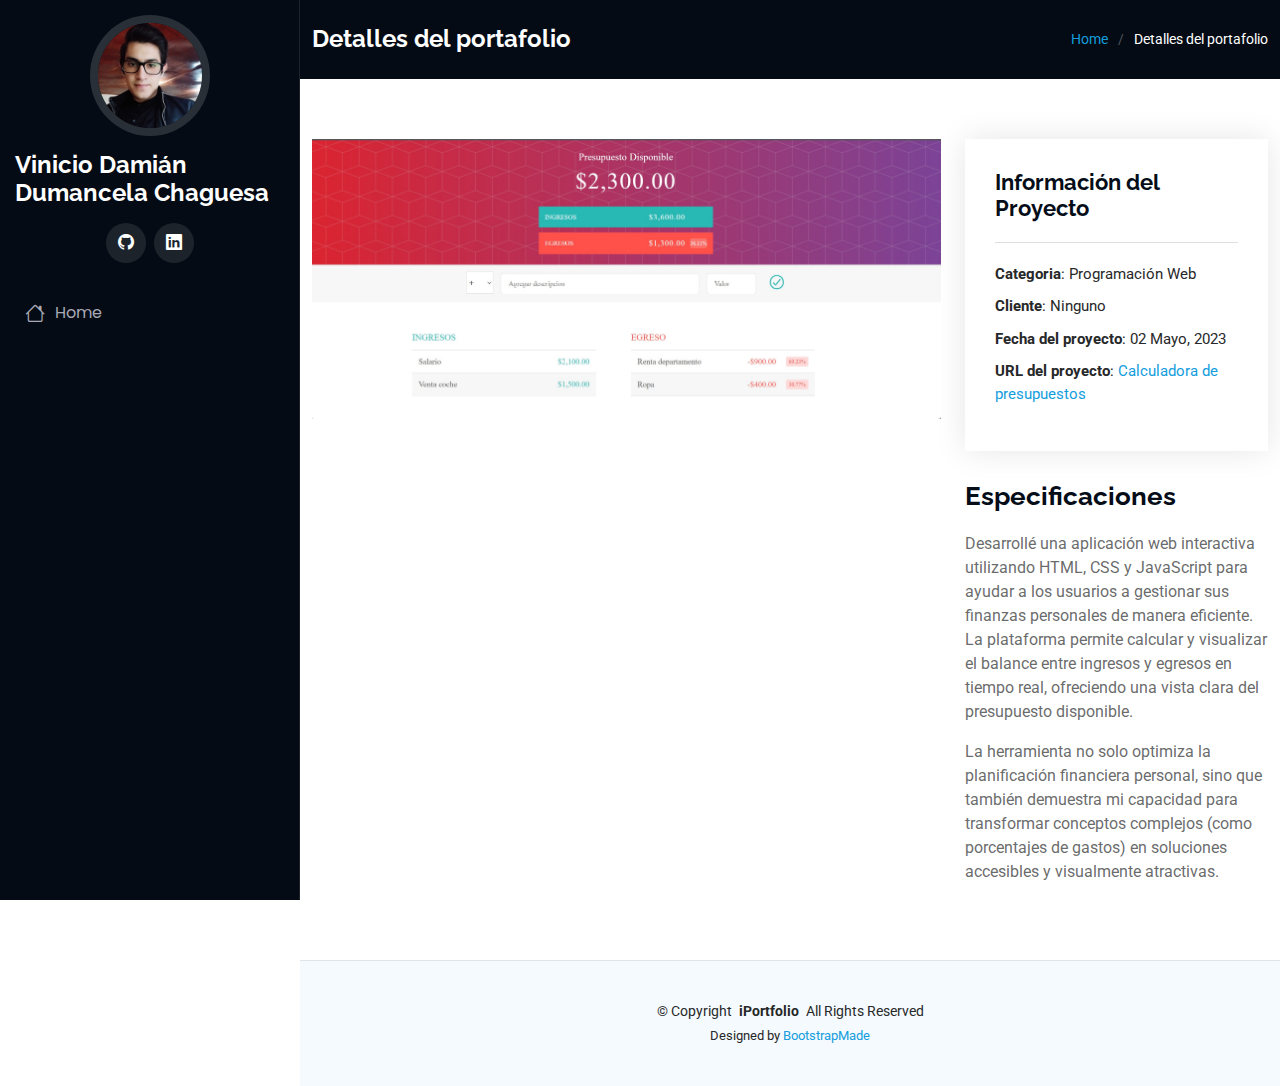
<file: app2.html>
<!DOCTYPE html>
<html lang="en">

<head>
  <meta charset="utf-8">
  <meta content="width=device-width, initial-scale=1.0" name="viewport">
  <title>Detalles de la aplicacion</title>
  <meta content="" name="description">
  <meta content="" name="keywords">

  <!-- Favicons -->
  <link href="assets/img/favicon.png" rel="icon">
  <link href="assets/img/apple-touch-icon.png" rel="apple-touch-icon">

  <!-- Fonts -->
  <link href="https://fonts.googleapis.com" rel="preconnect">
  <link href="https://fonts.gstatic.com" rel="preconnect" crossorigin>
  <link href="https://fonts.googleapis.com/css2?family=Roboto:ital,wght@0,100;0,300;0,400;0,500;0,700;0,900;1,100;1,300;1,400;1,500;1,700;1,900&family=Poppins:ital,wght@0,100;0,200;0,300;0,400;0,500;0,600;0,700;0,800;0,900;1,100;1,200;1,300;1,400;1,500;1,600;1,700;1,800;1,900&family=Raleway:ital,wght@0,100;0,200;0,300;0,400;0,500;0,600;0,700;0,800;0,900;1,100;1,200;1,300;1,400;1,500;1,600;1,700;1,800;1,900&display=swap" rel="stylesheet">

  <!-- Vendor CSS Files -->
  <link href="assets/vendor/bootstrap/css/bootstrap.min.css" rel="stylesheet">
  <link href="assets/vendor/bootstrap-icons/bootstrap-icons.css" rel="stylesheet">
  <link href="assets/vendor/aos/aos.css" rel="stylesheet">
  <link href="assets/vendor/glightbox/css/glightbox.min.css" rel="stylesheet">
  <link href="assets/vendor/swiper/swiper-bundle.min.css" rel="stylesheet">

  <!-- Main CSS File -->
  <link href="assets/css/main.css" rel="stylesheet">

  <!-- =======================================================
  * Template Name: iPortfolio
  * Template URL: https://bootstrapmade.com/iportfolio-bootstrap-portfolio-websites-template/
  * Updated: Jun 29 2024 with Bootstrap v5.3.3
  * Author: BootstrapMade.com
  * License: https://bootstrapmade.com/license/
  ======================================================== -->
</head>

<body class="portfolio-details-page">

  <header id="header" class="header dark-background d-flex flex-column">
    <i class="header-toggle d-xl-none bi bi-list"></i>

    <div class="profile-img">
      <img src="assets/img/my-profile-img.jpg" alt="" class="img-fluid rounded-circle">
    </div>

    <a href="index.html" class="logo d-flex align-items-center justify-content-center">
      <!-- Uncomment the line below if you also wish to use an image logo -->
      <!-- <img src="assets/img/logo.png" alt=""> -->
      <h1 class="sitename">Vinicio Damián Dumancela Chaguesa</h1>
    </a>

    <div class="social-links text-center">
      <a href="#" class="github"><i class="bi bi-github"></i></a>
      <a href="#" class="linkedin"><i class="bi bi-linkedin"></i></a>
    </div>

    <nav id="navmenu" class="navmenu">
      <ul>
        <li><a href="index.html"><i class="bi bi-house navicon"></i>Home</a></li>
      </ul>
    </nav>

  </header>

  <main class="main">

    <!-- Page Title -->
    <div class="page-title dark-background">
      <div class="container d-lg-flex justify-content-between align-items-center">
        <h1 class="mb-2 mb-lg-0">Detalles del portafolio</h1>
        <nav class="breadcrumbs">
          <ol>
            <li><a href="index.html">Home</a></li>
            <li class="current">Detalles del portafolio</li>
          </ol>
        </nav>
      </div>
    </div><!-- End Page Title -->

    <!-- Portfolio Details Section -->
    <section id="portfolio-details" class="portfolio-details section">

      <div class="container" data-aos="fade-up" data-aos-delay="100">

        <div class="row gy-4">

          <div class="col-lg-8">
            <div class="portfolio-details-slider swiper init-swiper">

              <script type="application/json" class="swiper-config">
                {
                  "loop": true,
                  "speed": 600,
                  "autoplay": {
                    "delay": 5000
                  },
                  "slidesPerView": "auto",
                  "pagination": {
                    "el": ".swiper-pagination",
                    "type": "bullets",
                    "clickable": true
                  }
                }
              </script>

              <div class="swiper-wrapper align-items-center">

                <div class="swiper-slide">
                  <img src="assets/img/portfolio/presupuesto1.jpg" alt="">
                </div>

              </div>
              <div class="swiper-pagination"></div>
            </div>
          </div>

          <div class="col-lg-4">
            <div class="portfolio-info" data-aos="fade-up" data-aos-delay="200">
              <h3>Información del Proyecto</h3>
              <ul>
                <li><strong>Categoria</strong>: Programación Web</li>
                <li><strong>Cliente</strong>: Ninguno</li>
                <li><strong>Fecha del proyecto</strong>: 02 Mayo, 2023</li>
                <li><strong>URL del proyecto</strong>: <a href="https://damo-vops.github.io/APLICACION_PRESUPUESTO/">Calculadora de presupuestos</a></li>
              </ul>
            </div>
            <div class="portfolio-description" data-aos="fade-up" data-aos-delay="300">
              <h2>Especificaciones</h2>
              <p>
                
                Desarrollé una aplicación web interactiva utilizando HTML, CSS y JavaScript para ayudar a los usuarios a gestionar sus finanzas personales de manera eficiente. La plataforma permite calcular y visualizar el balance entre ingresos y egresos en tiempo real, ofreciendo una vista clara del presupuesto disponible.
              </p>
              <p>
                La herramienta no solo optimiza la planificación financiera personal, sino que también demuestra mi capacidad para transformar conceptos complejos (como porcentajes de gastos) en soluciones accesibles y visualmente atractivas.
              </p>
            </div>
          </div>

        </div>

      </div>

    </section><!-- /Portfolio Details Section -->

  </main>

  <footer id="footer" class="footer position-relative light-background">

    <div class="container">
      <div class="copyright text-center ">
        <p>© <span>Copyright</span> <strong class="px-1 sitename">iPortfolio</strong> <span>All Rights Reserved</span></p>
      </div>
      <div class="credits">
        <!-- All the links in the footer should remain intact. -->
        <!-- You can delete the links only if you've purchased the pro version. -->
        <!-- Licensing information: https://bootstrapmade.com/license/ -->
        <!-- Purchase the pro version with working PHP/AJAX contact form: [buy-url] -->
        Designed by <a href="https://bootstrapmade.com/">BootstrapMade</a>
      </div>
    </div>

  </footer>

  <!-- Scroll Top -->
  <a href="#" id="scroll-top" class="scroll-top d-flex align-items-center justify-content-center"><i class="bi bi-arrow-up-short"></i></a>

  <!-- Preloader -->
  <div id="preloader"></div>

  <!-- Vendor JS Files -->
  <script src="assets/vendor/bootstrap/js/bootstrap.bundle.min.js"></script>
  <script src="assets/vendor/php-email-form/validate.js"></script>
  <script src="assets/vendor/aos/aos.js"></script>
  <script src="assets/vendor/typed.js/typed.umd.js"></script>
  <script src="assets/vendor/purecounter/purecounter_vanilla.js"></script>
  <script src="assets/vendor/waypoints/noframework.waypoints.js"></script>
  <script src="assets/vendor/glightbox/js/glightbox.min.js"></script>
  <script src="assets/vendor/imagesloaded/imagesloaded.pkgd.min.js"></script>
  <script src="assets/vendor/isotope-layout/isotope.pkgd.min.js"></script>
  <script src="assets/vendor/swiper/swiper-bundle.min.js"></script>

  <!-- Main JS File -->
  <script src="assets/js/main.js"></script>

</body>

</html>
</file>
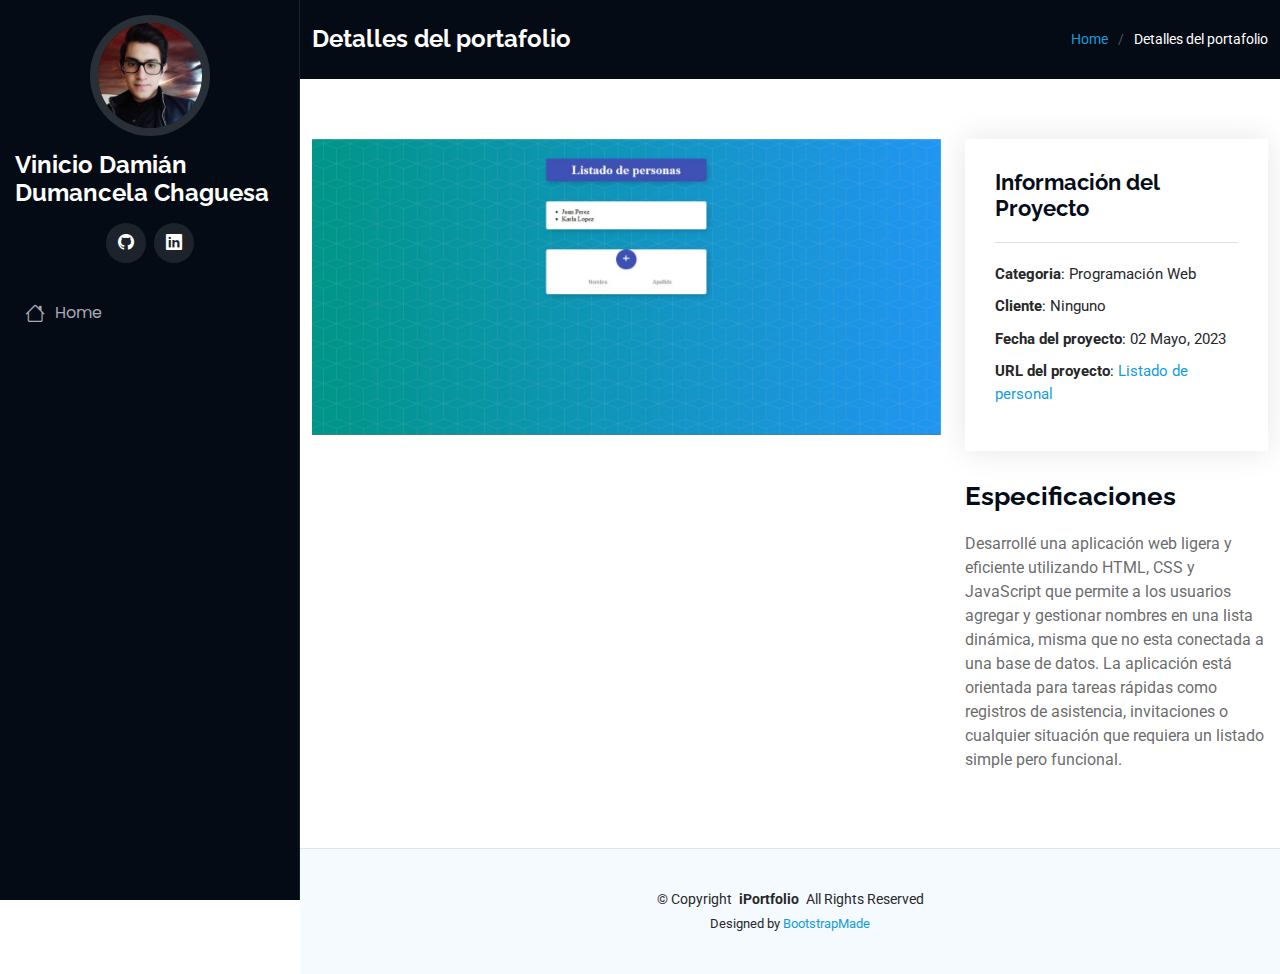
<file: app3.html>
<!DOCTYPE html>
<html lang="en">

<head>
  <meta charset="utf-8">
  <meta content="width=device-width, initial-scale=1.0" name="viewport">
  <title>Detalles de la aplicacion</title>
  <meta content="" name="description">
  <meta content="" name="keywords">

  <!-- Favicons -->
  <link href="assets/img/favicon.png" rel="icon">
  <link href="assets/img/apple-touch-icon.png" rel="apple-touch-icon">

  <!-- Fonts -->
  <link href="https://fonts.googleapis.com" rel="preconnect">
  <link href="https://fonts.gstatic.com" rel="preconnect" crossorigin>
  <link href="https://fonts.googleapis.com/css2?family=Roboto:ital,wght@0,100;0,300;0,400;0,500;0,700;0,900;1,100;1,300;1,400;1,500;1,700;1,900&family=Poppins:ital,wght@0,100;0,200;0,300;0,400;0,500;0,600;0,700;0,800;0,900;1,100;1,200;1,300;1,400;1,500;1,600;1,700;1,800;1,900&family=Raleway:ital,wght@0,100;0,200;0,300;0,400;0,500;0,600;0,700;0,800;0,900;1,100;1,200;1,300;1,400;1,500;1,600;1,700;1,800;1,900&display=swap" rel="stylesheet">

  <!-- Vendor CSS Files -->
  <link href="assets/vendor/bootstrap/css/bootstrap.min.css" rel="stylesheet">
  <link href="assets/vendor/bootstrap-icons/bootstrap-icons.css" rel="stylesheet">
  <link href="assets/vendor/aos/aos.css" rel="stylesheet">
  <link href="assets/vendor/glightbox/css/glightbox.min.css" rel="stylesheet">
  <link href="assets/vendor/swiper/swiper-bundle.min.css" rel="stylesheet">

  <!-- Main CSS File -->
  <link href="assets/css/main.css" rel="stylesheet">

  <!-- =======================================================
  * Template Name: iPortfolio
  * Template URL: https://bootstrapmade.com/iportfolio-bootstrap-portfolio-websites-template/
  * Updated: Jun 29 2024 with Bootstrap v5.3.3
  * Author: BootstrapMade.com
  * License: https://bootstrapmade.com/license/
  ======================================================== -->
</head>

<body class="portfolio-details-page">

  <header id="header" class="header dark-background d-flex flex-column">
    <i class="header-toggle d-xl-none bi bi-list"></i>

    <div class="profile-img">
      <img src="assets/img/my-profile-img.jpg" alt="" class="img-fluid rounded-circle">
    </div>

    <a href="index.html" class="logo d-flex align-items-center justify-content-center">
      <!-- Uncomment the line below if you also wish to use an image logo -->
      <!-- <img src="assets/img/logo.png" alt=""> -->
      <h1 class="sitename">Vinicio Damián Dumancela Chaguesa</h1>
    </a>

    <div class="social-links text-center">
      <a href="#" class="github"><i class="bi bi-github"></i></a>
      <a href="#" class="linkedin"><i class="bi bi-linkedin"></i></a>
    </div>

    <nav id="navmenu" class="navmenu">
      <ul>
        <li><a href="index.html"><i class="bi bi-house navicon"></i>Home</a></li>
          
      </ul>
    </nav>

  </header>

  <main class="main">

    <!-- Page Title -->
    <div class="page-title dark-background">
      <div class="container d-lg-flex justify-content-between align-items-center">
        <h1 class="mb-2 mb-lg-0">Detalles del portafolio</h1>
        <nav class="breadcrumbs">
          <ol>
            <li><a href="index.html">Home</a></li>
            <li class="current">Detalles del portafolio</li>
          </ol>
        </nav>
      </div>
    </div><!-- End Page Title -->

    <!-- Portfolio Details Section -->
    <section id="portfolio-details" class="portfolio-details section">

      <div class="container" data-aos="fade-up" data-aos-delay="100">

        <div class="row gy-4">

          <div class="col-lg-8">
            <div class="portfolio-details-slider swiper init-swiper">

              <script type="application/json" class="swiper-config">
                {
                  "loop": true,
                  "speed": 600,
                  "autoplay": {
                    "delay": 5000
                  },
                  "slidesPerView": "auto",
                  "pagination": {
                    "el": ".swiper-pagination",
                    "type": "bullets",
                    "clickable": true
                  }
                }
              </script>

              <div class="swiper-wrapper align-items-center">

                <div class="swiper-slide">
                  <img src="assets/img/portfolio/listado1.jpg" alt="">
                </div>

              </div>
              <div class="swiper-pagination"></div>
            </div>
          </div>

          <div class="col-lg-4">
            <div class="portfolio-info" data-aos="fade-up" data-aos-delay="200">
              <h3>Información del Proyecto</h3>
              <ul>
                <li><strong>Categoria</strong>: Programación Web</li>
                <li><strong>Cliente</strong>: Ninguno</li>
                <li><strong>Fecha del proyecto</strong>: 02 Mayo, 2023</li>
                <li><strong>URL del proyecto</strong>: <a href="https://damo-vops.github.io/Listado-personal/">Listado de personal</a></li>
              </ul>
            </div>
            <div class="portfolio-description" data-aos="fade-up" data-aos-delay="300">
              <h2>Especificaciones</h2>
              <p>
                
                Desarrollé una aplicación web ligera y eficiente utilizando HTML, CSS y JavaScript que permite a los usuarios agregar y gestionar nombres en una lista dinámica, misma que no esta conectada a una base de datos. La aplicación está orientada para tareas rápidas como registros de asistencia, invitaciones o cualquier situación que requiera un listado simple pero funcional.
              </p>
            </div>
          </div>

        </div>

      </div>

    </section><!-- /Portfolio Details Section -->

  </main>

  <footer id="footer" class="footer position-relative light-background">

    <div class="container">
      <div class="copyright text-center ">
        <p>© <span>Copyright</span> <strong class="px-1 sitename">iPortfolio</strong> <span>All Rights Reserved</span></p>
      </div>
      <div class="credits">
        <!-- All the links in the footer should remain intact. -->
        <!-- You can delete the links only if you've purchased the pro version. -->
        <!-- Licensing information: https://bootstrapmade.com/license/ -->
        <!-- Purchase the pro version with working PHP/AJAX contact form: [buy-url] -->
        Designed by <a href="https://bootstrapmade.com/">BootstrapMade</a>
      </div>
    </div>

  </footer>

  <!-- Scroll Top -->
  <a href="#" id="scroll-top" class="scroll-top d-flex align-items-center justify-content-center"><i class="bi bi-arrow-up-short"></i></a>

  <!-- Preloader -->
  <div id="preloader"></div>

  <!-- Vendor JS Files -->
  <script src="assets/vendor/bootstrap/js/bootstrap.bundle.min.js"></script>
  <script src="assets/vendor/php-email-form/validate.js"></script>
  <script src="assets/vendor/aos/aos.js"></script>
  <script src="assets/vendor/typed.js/typed.umd.js"></script>
  <script src="assets/vendor/purecounter/purecounter_vanilla.js"></script>
  <script src="assets/vendor/waypoints/noframework.waypoints.js"></script>
  <script src="assets/vendor/glightbox/js/glightbox.min.js"></script>
  <script src="assets/vendor/imagesloaded/imagesloaded.pkgd.min.js"></script>
  <script src="assets/vendor/isotope-layout/isotope.pkgd.min.js"></script>
  <script src="assets/vendor/swiper/swiper-bundle.min.js"></script>

  <!-- Main JS File -->
  <script src="assets/js/main.js"></script>

</body>

</html>
</file>
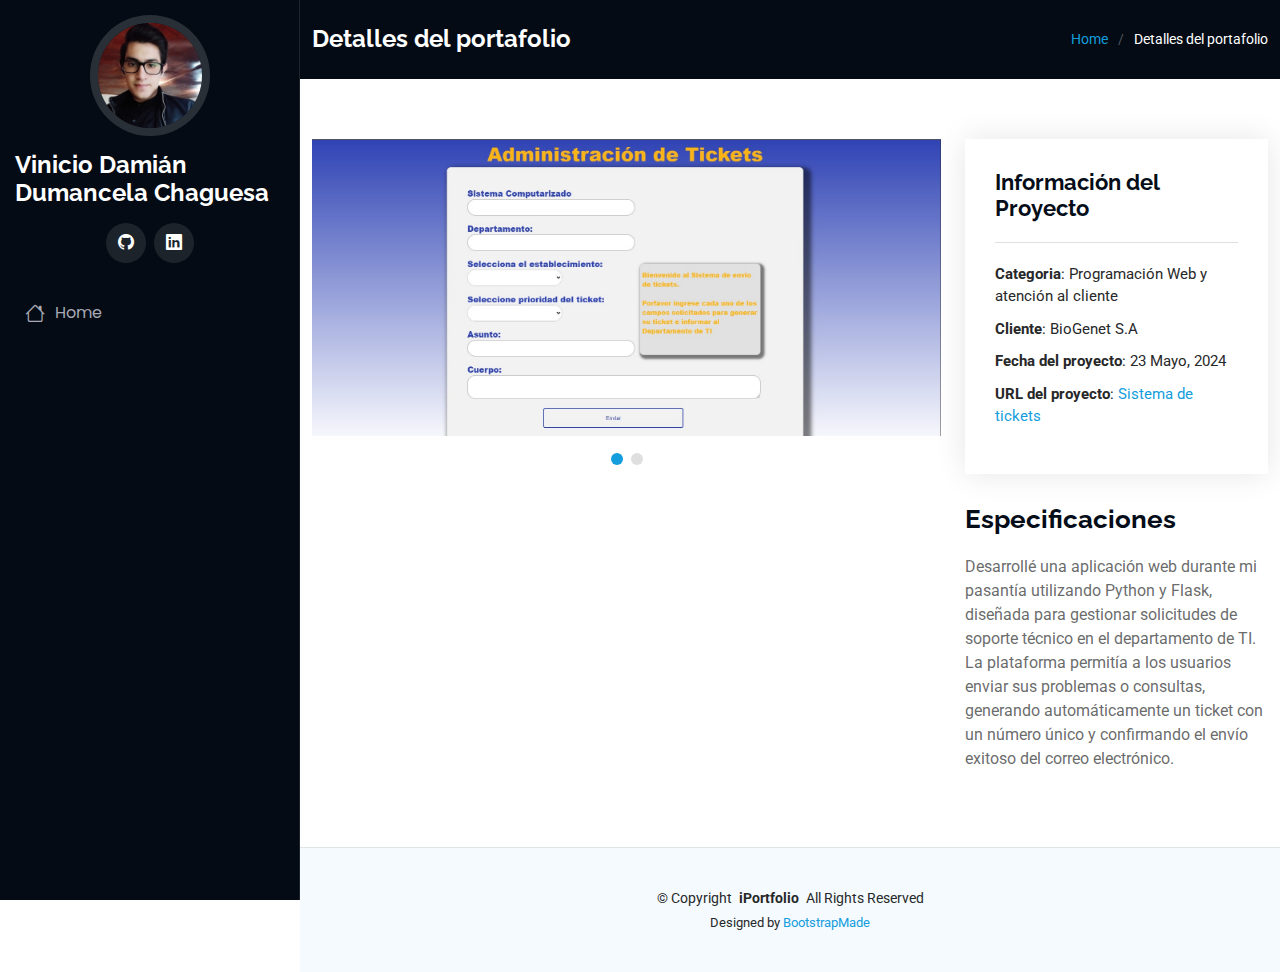
<file: app4.html>
<!DOCTYPE html>
<html lang="en">

<head>
  <meta charset="utf-8">
  <meta content="width=device-width, initial-scale=1.0" name="viewport">
  <title>Detalles de la aplicacion</title>
  <meta content="" name="description">
  <meta content="" name="keywords">

  <!-- Favicons -->
  <link href="assets/img/favicon.png" rel="icon">
  <link href="assets/img/apple-touch-icon.png" rel="apple-touch-icon">

  <!-- Fonts -->
  <link href="https://fonts.googleapis.com" rel="preconnect">
  <link href="https://fonts.gstatic.com" rel="preconnect" crossorigin>
  <link href="https://fonts.googleapis.com/css2?family=Roboto:ital,wght@0,100;0,300;0,400;0,500;0,700;0,900;1,100;1,300;1,400;1,500;1,700;1,900&family=Poppins:ital,wght@0,100;0,200;0,300;0,400;0,500;0,600;0,700;0,800;0,900;1,100;1,200;1,300;1,400;1,500;1,600;1,700;1,800;1,900&family=Raleway:ital,wght@0,100;0,200;0,300;0,400;0,500;0,600;0,700;0,800;0,900;1,100;1,200;1,300;1,400;1,500;1,600;1,700;1,800;1,900&display=swap" rel="stylesheet">

  <!-- Vendor CSS Files -->
  <link href="assets/vendor/bootstrap/css/bootstrap.min.css" rel="stylesheet">
  <link href="assets/vendor/bootstrap-icons/bootstrap-icons.css" rel="stylesheet">
  <link href="assets/vendor/aos/aos.css" rel="stylesheet">
  <link href="assets/vendor/glightbox/css/glightbox.min.css" rel="stylesheet">
  <link href="assets/vendor/swiper/swiper-bundle.min.css" rel="stylesheet">

  <!-- Main CSS File -->
  <link href="assets/css/main.css" rel="stylesheet">

  <!-- =======================================================
  * Template Name: iPortfolio
  * Template URL: https://bootstrapmade.com/iportfolio-bootstrap-portfolio-websites-template/
  * Updated: Jun 29 2024 with Bootstrap v5.3.3
  * Author: BootstrapMade.com
  * License: https://bootstrapmade.com/license/
  ======================================================== -->
</head>

<body class="portfolio-details-page">

  <header id="header" class="header dark-background d-flex flex-column">
    <i class="header-toggle d-xl-none bi bi-list"></i>

    <div class="profile-img">
      <img src="assets/img/my-profile-img.jpg" alt="" class="img-fluid rounded-circle">
    </div>

    <a href="index.html" class="logo d-flex align-items-center justify-content-center">
      <!-- Uncomment the line below if you also wish to use an image logo -->
      <!-- <img src="assets/img/logo.png" alt=""> -->
      <h1 class="sitename">Vinicio Damián Dumancela Chaguesa</h1>
    </a>

    <div class="social-links text-center">
      <a href="#" class="github"><i class="bi bi-github"></i></a>
      <a href="#" class="linkedin"><i class="bi bi-linkedin"></i></a>
    </div>

    <nav id="navmenu" class="navmenu">
      <ul>
        <li><a href="index.html"><i class="bi bi-house navicon"></i>Home</a></li>
      </ul>
    </nav>

  </header>

  <main class="main">

    <!-- Page Title -->
    <div class="page-title dark-background">
      <div class="container d-lg-flex justify-content-between align-items-center">
        <h1 class="mb-2 mb-lg-0">Detalles del portafolio</h1>
        <nav class="breadcrumbs">
          <ol>
            <li><a href="index.html">Home</a></li>
            <li class="current">Detalles del portafolio</li>
          </ol>
        </nav>
      </div>
    </div><!-- End Page Title -->

    <!-- Portfolio Details Section -->
    <section id="portfolio-details" class="portfolio-details section">

      <div class="container" data-aos="fade-up" data-aos-delay="100">

        <div class="row gy-4">

          <div class="col-lg-8">
            <div class="portfolio-details-slider swiper init-swiper">

              <script type="application/json" class="swiper-config">
                {
                  "loop": true,
                  "speed": 600,
                  "autoplay": {
                    "delay": 5000
                  },
                  "slidesPerView": "auto",
                  "pagination": {
                    "el": ".swiper-pagination",
                    "type": "bullets",
                    "clickable": true
                  }
                }
              </script>

              <div class="swiper-wrapper align-items-center">

                <div class="swiper-slide">
                  <img src="assets/img/portfolio/tickets1.jpg" alt="">
                </div>

                <div class="swiper-slide">
                  <img src="assets/img/portfolio/tickets2.jpg" alt="">
                </div>

              </div>
              <div class="swiper-pagination"></div>
            </div>
          </div>

          <div class="col-lg-4">
            <div class="portfolio-info" data-aos="fade-up" data-aos-delay="200">
              <h3>Información del Proyecto</h3>
              <ul>
                <li><strong>Categoria</strong>: Programación Web y atención al cliente</li>
                <li><strong>Cliente</strong>: BioGenet S.A</li>
                <li><strong>Fecha del proyecto</strong>: 23 Mayo, 2024</li>
                <li><strong>URL del proyecto</strong>: <a href="https://github.com/Damo-vops/Sistema-Tickets">Sistema de tickets</a></li>
              </ul>
            </div>
            <div class="portfolio-description" data-aos="fade-up" data-aos-delay="300">
              <h2>Especificaciones</h2>
              <p>
                
                Desarrollé una aplicación web durante mi pasantía utilizando Python y Flask, diseñada para gestionar solicitudes de soporte técnico en el departamento de TI. La plataforma permitía a los usuarios enviar sus problemas o consultas, generando automáticamente un ticket con un número único y confirmando el envío exitoso del correo electrónico.
              </p>
            </div>
          </div>

        </div>

      </div>

    </section><!-- /Portfolio Details Section -->

  </main>

  <footer id="footer" class="footer position-relative light-background">

    <div class="container">
      <div class="copyright text-center ">
        <p>© <span>Copyright</span> <strong class="px-1 sitename">iPortfolio</strong> <span>All Rights Reserved</span></p>
      </div>
      <div class="credits">
        <!-- All the links in the footer should remain intact. -->
        <!-- You can delete the links only if you've purchased the pro version. -->
        <!-- Licensing information: https://bootstrapmade.com/license/ -->
        <!-- Purchase the pro version with working PHP/AJAX contact form: [buy-url] -->
        Designed by <a href="https://bootstrapmade.com/">BootstrapMade</a>
      </div>
    </div>

  </footer>

  <!-- Scroll Top -->
  <a href="#" id="scroll-top" class="scroll-top d-flex align-items-center justify-content-center"><i class="bi bi-arrow-up-short"></i></a>

  <!-- Preloader -->
  <div id="preloader"></div>

  <!-- Vendor JS Files -->
  <script src="assets/vendor/bootstrap/js/bootstrap.bundle.min.js"></script>
  <script src="assets/vendor/php-email-form/validate.js"></script>
  <script src="assets/vendor/aos/aos.js"></script>
  <script src="assets/vendor/typed.js/typed.umd.js"></script>
  <script src="assets/vendor/purecounter/purecounter_vanilla.js"></script>
  <script src="assets/vendor/waypoints/noframework.waypoints.js"></script>
  <script src="assets/vendor/glightbox/js/glightbox.min.js"></script>
  <script src="assets/vendor/imagesloaded/imagesloaded.pkgd.min.js"></script>
  <script src="assets/vendor/isotope-layout/isotope.pkgd.min.js"></script>
  <script src="assets/vendor/swiper/swiper-bundle.min.js"></script>

  <!-- Main JS File -->
  <script src="assets/js/main.js"></script>

</body>

</html>
</file>
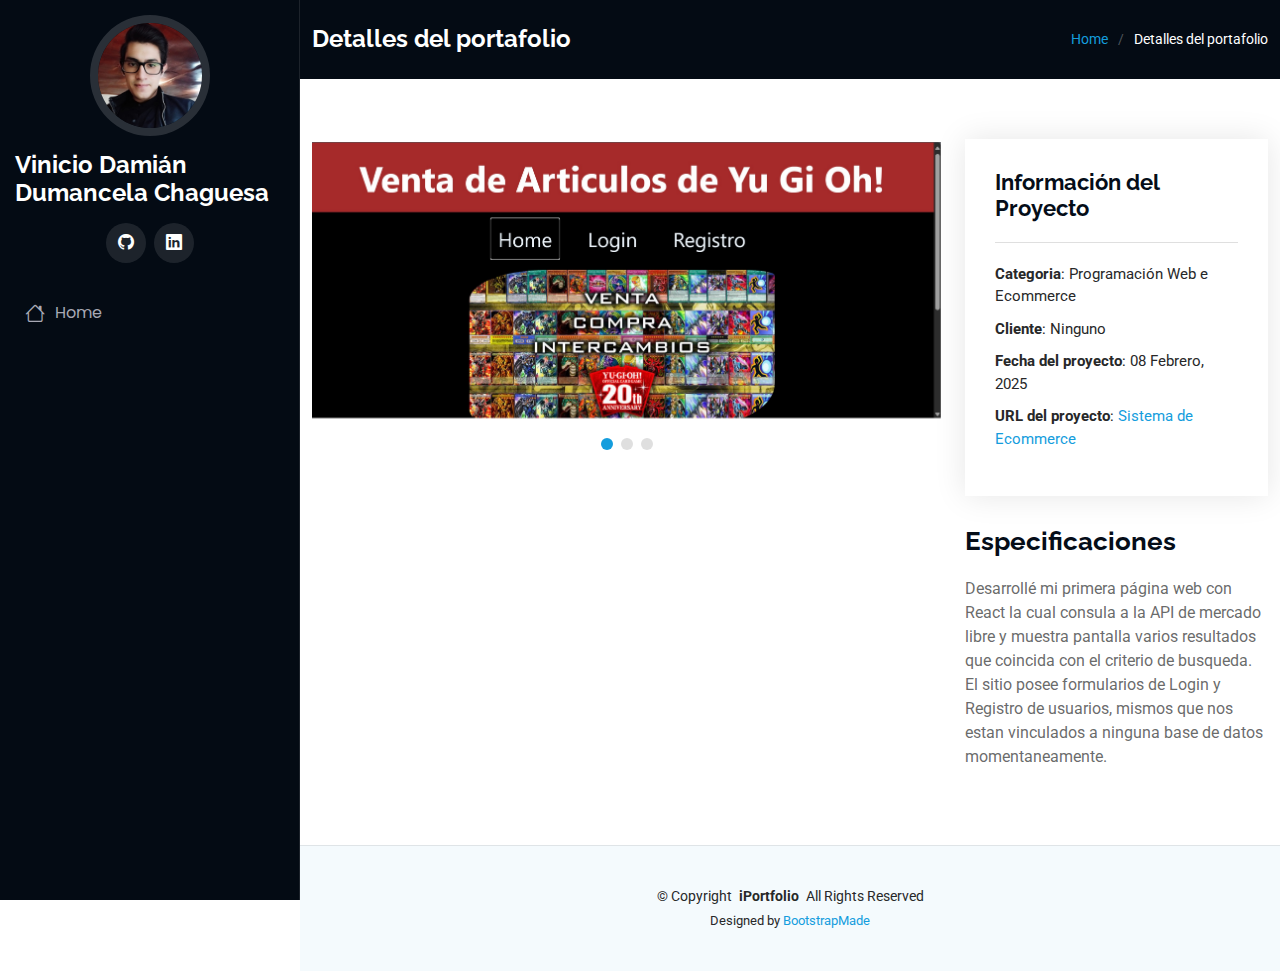
<file: app5.html>
<!DOCTYPE html>
<html lang="en">

<head>
  <meta charset="utf-8">
  <meta content="width=device-width, initial-scale=1.0" name="viewport">
  <title>Detalles de la aplicacion</title>
  <meta content="" name="description">
  <meta content="" name="keywords">

  <!-- Favicons -->
  <link href="assets/img/favicon.png" rel="icon">
  <link href="assets/img/apple-touch-icon.png" rel="apple-touch-icon">

  <!-- Fonts -->
  <link href="https://fonts.googleapis.com" rel="preconnect">
  <link href="https://fonts.gstatic.com" rel="preconnect" crossorigin>
  <link href="https://fonts.googleapis.com/css2?family=Roboto:ital,wght@0,100;0,300;0,400;0,500;0,700;0,900;1,100;1,300;1,400;1,500;1,700;1,900&family=Poppins:ital,wght@0,100;0,200;0,300;0,400;0,500;0,600;0,700;0,800;0,900;1,100;1,200;1,300;1,400;1,500;1,600;1,700;1,800;1,900&family=Raleway:ital,wght@0,100;0,200;0,300;0,400;0,500;0,600;0,700;0,800;0,900;1,100;1,200;1,300;1,400;1,500;1,600;1,700;1,800;1,900&display=swap" rel="stylesheet">

  <!-- Vendor CSS Files -->
  <link href="assets/vendor/bootstrap/css/bootstrap.min.css" rel="stylesheet">
  <link href="assets/vendor/bootstrap-icons/bootstrap-icons.css" rel="stylesheet">
  <link href="assets/vendor/aos/aos.css" rel="stylesheet">
  <link href="assets/vendor/glightbox/css/glightbox.min.css" rel="stylesheet">
  <link href="assets/vendor/swiper/swiper-bundle.min.css" rel="stylesheet">

  <!-- Main CSS File -->
  <link href="assets/css/main.css" rel="stylesheet">

  <!-- =======================================================
  * Template Name: iPortfolio
  * Template URL: https://bootstrapmade.com/iportfolio-bootstrap-portfolio-websites-template/
  * Updated: Jun 29 2024 with Bootstrap v5.3.3
  * Author: BootstrapMade.com
  * License: https://bootstrapmade.com/license/
  ======================================================== -->
</head>

<body class="portfolio-details-page">

  <header id="header" class="header dark-background d-flex flex-column">
    <i class="header-toggle d-xl-none bi bi-list"></i>

    <div class="profile-img">
      <img src="assets/img/my-profile-img.jpg" alt="" class="img-fluid rounded-circle">
    </div>

    <a href="index.html" class="logo d-flex align-items-center justify-content-center">
      <!-- Uncomment the line below if you also wish to use an image logo -->
      <!-- <img src="assets/img/logo.png" alt=""> -->
      <h1 class="sitename">Vinicio Damián Dumancela Chaguesa</h1>
    </a>

    <div class="social-links text-center">
      <a href="#" class="github"><i class="bi bi-github"></i></a>
      <a href="#" class="linkedin"><i class="bi bi-linkedin"></i></a>
    </div>

    <nav id="navmenu" class="navmenu">
      <ul>
        <li><a href="index.html"><i class="bi bi-house navicon"></i>Home</a></li>
      </ul>
    </nav>

  </header>

  <main class="main">

    <!-- Page Title -->
    <div class="page-title dark-background">
      <div class="container d-lg-flex justify-content-between align-items-center">
        <h1 class="mb-2 mb-lg-0">Detalles del portafolio</h1>
        <nav class="breadcrumbs">
          <ol>
            <li><a href="index.html">Home</a></li>
            <li class="current">Detalles del portafolio</li>
          </ol>
        </nav>
      </div>
    </div><!-- End Page Title -->

    <!-- Portfolio Details Section -->
    <section id="portfolio-details" class="portfolio-details section">

      <div class="container" data-aos="fade-up" data-aos-delay="100">

        <div class="row gy-4">

          <div class="col-lg-8">
            <div class="portfolio-details-slider swiper init-swiper">

              <script type="application/json" class="swiper-config">
                {
                  "loop": true,
                  "speed": 600,
                  "autoplay": {
                    "delay": 5000
                  },
                  "slidesPerView": "auto",
                  "pagination": {
                    "el": ".swiper-pagination",
                    "type": "bullets",
                    "clickable": true
                  }
                }
              </script>

              <div class="swiper-wrapper align-items-center">

                <div class="swiper-slide">
                  <img src="assets/img/portfolio/venta1.jpg" alt="">
                </div>

                <div class="swiper-slide">
                  <img src="assets/img/portfolio/venta2.jpg" alt="">
                </div>

                
                <div class="swiper-slide">
                  <img src="assets/img/portfolio/venta3.jpg" alt="">
                </div>

              </div>
              <div class="swiper-pagination"></div>
            </div>
          </div>

          <div class="col-lg-4">
            <div class="portfolio-info" data-aos="fade-up" data-aos-delay="200">
              <h3>Información del Proyecto</h3>
              <ul>
                <li><strong>Categoria</strong>: Programación Web e Ecommerce</li>
                <li><strong>Cliente</strong>: Ninguno</li>
                <li><strong>Fecha del proyecto</strong>: 08 Febrero, 2025</li>
                <li><strong>URL del proyecto</strong>: <a href="https://github.com/Damo-vops/Sistema-Venta-Yu-Gi-Oh-">Sistema de Ecommerce</a></li>
              </ul>
            </div>
            <div class="portfolio-description" data-aos="fade-up" data-aos-delay="300">
              <h2>Especificaciones</h2>
              <p>
                
                Desarrollé mi primera página web con React la cual consula a la API de mercado libre y muestra pantalla varios resultados que coincida con el criterio  de busqueda. El sitio posee formularios de Login y Registro de usuarios, mismos que nos estan vinculados a ninguna base de datos momentaneamente.
              </p>
            </div>
          </div>

        </div>

      </div>

    </section><!-- /Portfolio Details Section -->

  </main>

  <footer id="footer" class="footer position-relative light-background">

    <div class="container">
      <div class="copyright text-center ">
        <p>© <span>Copyright</span> <strong class="px-1 sitename">iPortfolio</strong> <span>All Rights Reserved</span></p>
      </div>
      <div class="credits">
        <!-- All the links in the footer should remain intact. -->
        <!-- You can delete the links only if you've purchased the pro version. -->
        <!-- Licensing information: https://bootstrapmade.com/license/ -->
        <!-- Purchase the pro version with working PHP/AJAX contact form: [buy-url] -->
        Designed by <a href="https://bootstrapmade.com/">BootstrapMade</a>
      </div>
    </div>

  </footer>

  <!-- Scroll Top -->
  <a href="#" id="scroll-top" class="scroll-top d-flex align-items-center justify-content-center"><i class="bi bi-arrow-up-short"></i></a>

  <!-- Preloader -->
  <div id="preloader"></div>

  <!-- Vendor JS Files -->
  <script src="assets/vendor/bootstrap/js/bootstrap.bundle.min.js"></script>
  <script src="assets/vendor/php-email-form/validate.js"></script>
  <script src="assets/vendor/aos/aos.js"></script>
  <script src="assets/vendor/typed.js/typed.umd.js"></script>
  <script src="assets/vendor/purecounter/purecounter_vanilla.js"></script>
  <script src="assets/vendor/waypoints/noframework.waypoints.js"></script>
  <script src="assets/vendor/glightbox/js/glightbox.min.js"></script>
  <script src="assets/vendor/imagesloaded/imagesloaded.pkgd.min.js"></script>
  <script src="assets/vendor/isotope-layout/isotope.pkgd.min.js"></script>
  <script src="assets/vendor/swiper/swiper-bundle.min.js"></script>

  <!-- Main JS File -->
  <script src="assets/js/main.js"></script>

</body>

</html>
</file>
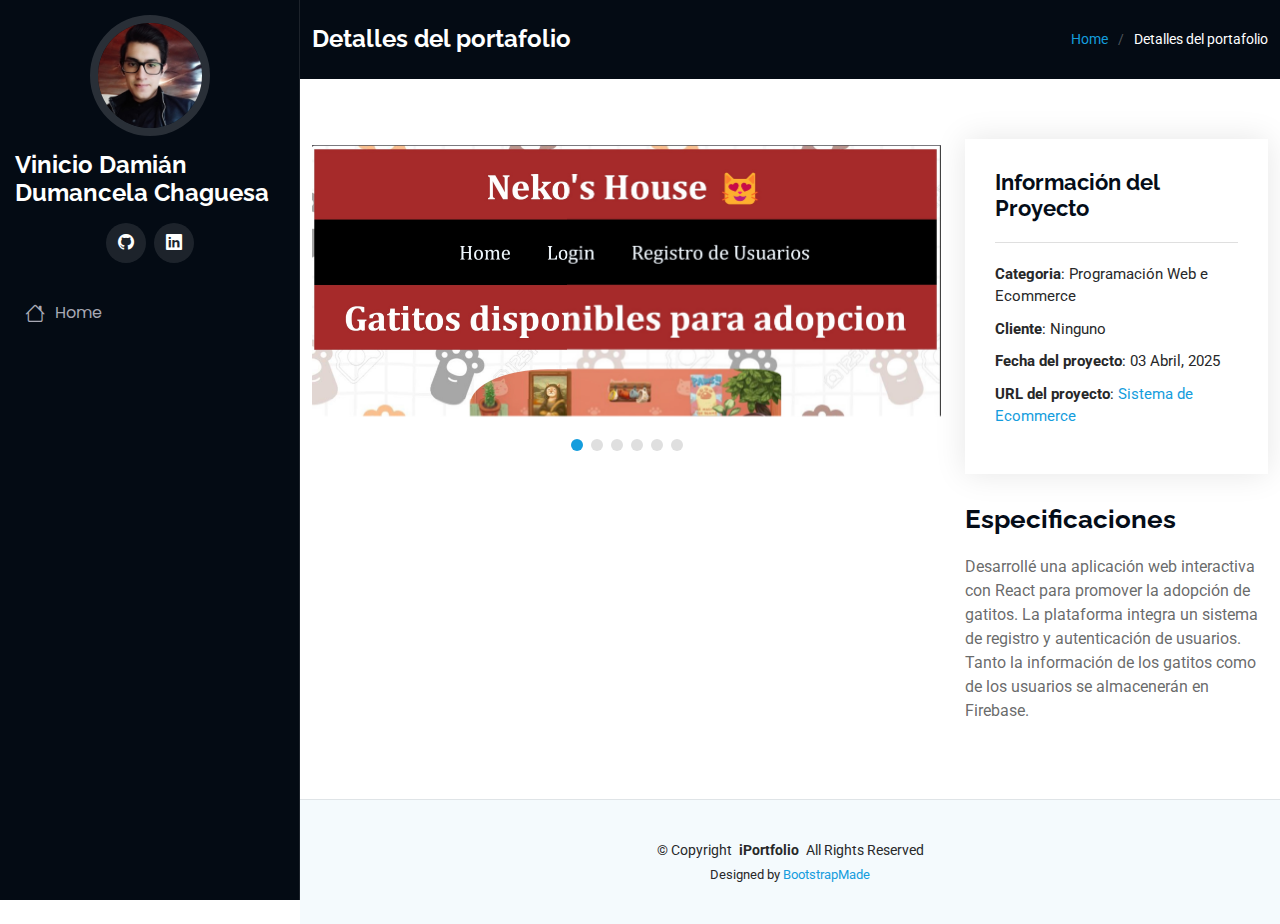
<file: app6.html>
<!DOCTYPE html>
<html lang="en">

<head>
  <meta charset="utf-8">
  <meta content="width=device-width, initial-scale=1.0" name="viewport">
  <title>Detalles de la aplicacion</title>
  <meta content="" name="description">
  <meta content="" name="keywords">

  <!-- Favicons -->
  <link href="assets/img/favicon.png" rel="icon">
  <link href="assets/img/apple-touch-icon.png" rel="apple-touch-icon">

  <!-- Fonts -->
  <link href="https://fonts.googleapis.com" rel="preconnect">
  <link href="https://fonts.gstatic.com" rel="preconnect" crossorigin>
  <link href="https://fonts.googleapis.com/css2?family=Roboto:ital,wght@0,100;0,300;0,400;0,500;0,700;0,900;1,100;1,300;1,400;1,500;1,700;1,900&family=Poppins:ital,wght@0,100;0,200;0,300;0,400;0,500;0,600;0,700;0,800;0,900;1,100;1,200;1,300;1,400;1,500;1,600;1,700;1,800;1,900&family=Raleway:ital,wght@0,100;0,200;0,300;0,400;0,500;0,600;0,700;0,800;0,900;1,100;1,200;1,300;1,400;1,500;1,600;1,700;1,800;1,900&display=swap" rel="stylesheet">

  <!-- Vendor CSS Files -->
  <link href="assets/vendor/bootstrap/css/bootstrap.min.css" rel="stylesheet">
  <link href="assets/vendor/bootstrap-icons/bootstrap-icons.css" rel="stylesheet">
  <link href="assets/vendor/aos/aos.css" rel="stylesheet">
  <link href="assets/vendor/glightbox/css/glightbox.min.css" rel="stylesheet">
  <link href="assets/vendor/swiper/swiper-bundle.min.css" rel="stylesheet">

  <!-- Main CSS File -->
  <link href="assets/css/main.css" rel="stylesheet">

  <!-- =======================================================
  * Template Name: iPortfolio
  * Template URL: https://bootstrapmade.com/iportfolio-bootstrap-portfolio-websites-template/
  * Updated: Jun 29 2024 with Bootstrap v5.3.3
  * Author: BootstrapMade.com
  * License: https://bootstrapmade.com/license/
  ======================================================== -->
</head>

<body class="portfolio-details-page">

  <header id="header" class="header dark-background d-flex flex-column">
    <i class="header-toggle d-xl-none bi bi-list"></i>

    <div class="profile-img">
      <img src="assets/img/my-profile-img.jpg" alt="" class="img-fluid rounded-circle">
    </div>

    <a href="index.html" class="logo d-flex align-items-center justify-content-center">
      <!-- Uncomment the line below if you also wish to use an image logo -->
      <!-- <img src="assets/img/logo.png" alt=""> -->
      <h1 class="sitename">Vinicio Damián Dumancela Chaguesa</h1>
    </a>

    <div class="social-links text-center">
      <a href="#" class="github"><i class="bi bi-github"></i></a>
      <a href="#" class="linkedin"><i class="bi bi-linkedin"></i></a>
    </div>

    <nav id="navmenu" class="navmenu">
      <ul>
        <li><a href="index.html"><i class="bi bi-house navicon"></i>Home</a></li>
      </ul>
    </nav>

  </header>

  <main class="main">

    <!-- Page Title -->
    <div class="page-title dark-background">
      <div class="container d-lg-flex justify-content-between align-items-center">
        <h1 class="mb-2 mb-lg-0">Detalles del portafolio</h1>
        <nav class="breadcrumbs">
          <ol>
            <li><a href="index.html">Home</a></li>
            <li class="current">Detalles del portafolio</li>
          </ol>
        </nav>
      </div>
    </div><!-- End Page Title -->

    <!-- Portfolio Details Section -->
    <section id="portfolio-details" class="portfolio-details section">

      <div class="container" data-aos="fade-up" data-aos-delay="100">

        <div class="row gy-4">

          <div class="col-lg-8">
            <div class="portfolio-details-slider swiper init-swiper">

              <script type="application/json" class="swiper-config">
                {
                  "loop": true,
                  "speed": 600,
                  "autoplay": {
                    "delay": 5000
                  },
                  "slidesPerView": "auto",
                  "pagination": {
                    "el": ".swiper-pagination",
                    "type": "bullets",
                    "clickable": true
                  }
                }
              </script>

              <div class="swiper-wrapper align-items-center">

                <div class="swiper-slide">
                  <img src="assets/img/portfolio/gato1.jpg" alt="">
                </div>

                <div class="swiper-slide">
                  <img src="assets/img/portfolio/gato2.jpg" alt="">
                </div>

                
                <div class="swiper-slide">
                  <img src="assets/img/portfolio/gato3.jpg" alt="">
                </div>
                <div class="swiper-slide">
                  <img src="assets/img/portfolio/gato4.jpg" alt="">
                </div>
                <div class="swiper-slide">
                  <img src="assets/img/portfolio/gato5.jpg" alt="">
                </div>

                <div class="swiper-slide">
                  <img src="assets/img/portfolio/gato6.jpg" alt="">
                </div>

              </div>
              <div class="swiper-pagination"></div>
            </div>
          </div>

          <div class="col-lg-4">
            <div class="portfolio-info" data-aos="fade-up" data-aos-delay="200">
              <h3>Información del Proyecto</h3>
              <ul>
                <li><strong>Categoria</strong>: Programación Web e Ecommerce</li>
                <li><strong>Cliente</strong>: Ninguno</li>
                <li><strong>Fecha del proyecto</strong>: 03 Abril, 2025</li>
                <li><strong>URL del proyecto</strong>: <a href="https://github.com/Damo-vops/Nekos-house">Sistema de Ecommerce</a></li>
              </ul>
            </div>
            <div class="portfolio-description" data-aos="fade-up" data-aos-delay="300">
              <h2>Especificaciones</h2>
              <p>
                
                Desarrollé una aplicación web interactiva con React para promover la adopción de gatitos. La plataforma integra un sistema de registro y autenticación de usuarios. Tanto la información de los gatitos como de los usuarios se almacenerán en Firebase.
              </p>
            </div>
          </div>

        </div>

      </div>

    </section><!-- /Portfolio Details Section -->

  </main>

  <footer id="footer" class="footer position-relative light-background">

    <div class="container">
      <div class="copyright text-center ">
        <p>© <span>Copyright</span> <strong class="px-1 sitename">iPortfolio</strong> <span>All Rights Reserved</span></p>
      </div>
      <div class="credits">
        <!-- All the links in the footer should remain intact. -->
        <!-- You can delete the links only if you've purchased the pro version. -->
        <!-- Licensing information: https://bootstrapmade.com/license/ -->
        <!-- Purchase the pro version with working PHP/AJAX contact form: [buy-url] -->
        Designed by <a href="https://bootstrapmade.com/">BootstrapMade</a>
      </div>
    </div>

  </footer>

  <!-- Scroll Top -->
  <a href="#" id="scroll-top" class="scroll-top d-flex align-items-center justify-content-center"><i class="bi bi-arrow-up-short"></i></a>

  <!-- Preloader -->
  <div id="preloader"></div>

  <!-- Vendor JS Files -->
  <script src="assets/vendor/bootstrap/js/bootstrap.bundle.min.js"></script>
  <script src="assets/vendor/php-email-form/validate.js"></script>
  <script src="assets/vendor/aos/aos.js"></script>
  <script src="assets/vendor/typed.js/typed.umd.js"></script>
  <script src="assets/vendor/purecounter/purecounter_vanilla.js"></script>
  <script src="assets/vendor/waypoints/noframework.waypoints.js"></script>
  <script src="assets/vendor/glightbox/js/glightbox.min.js"></script>
  <script src="assets/vendor/imagesloaded/imagesloaded.pkgd.min.js"></script>
  <script src="assets/vendor/isotope-layout/isotope.pkgd.min.js"></script>
  <script src="assets/vendor/swiper/swiper-bundle.min.js"></script>

  <!-- Main JS File -->
  <script src="assets/js/main.js"></script>

</body>

</html>
</file>
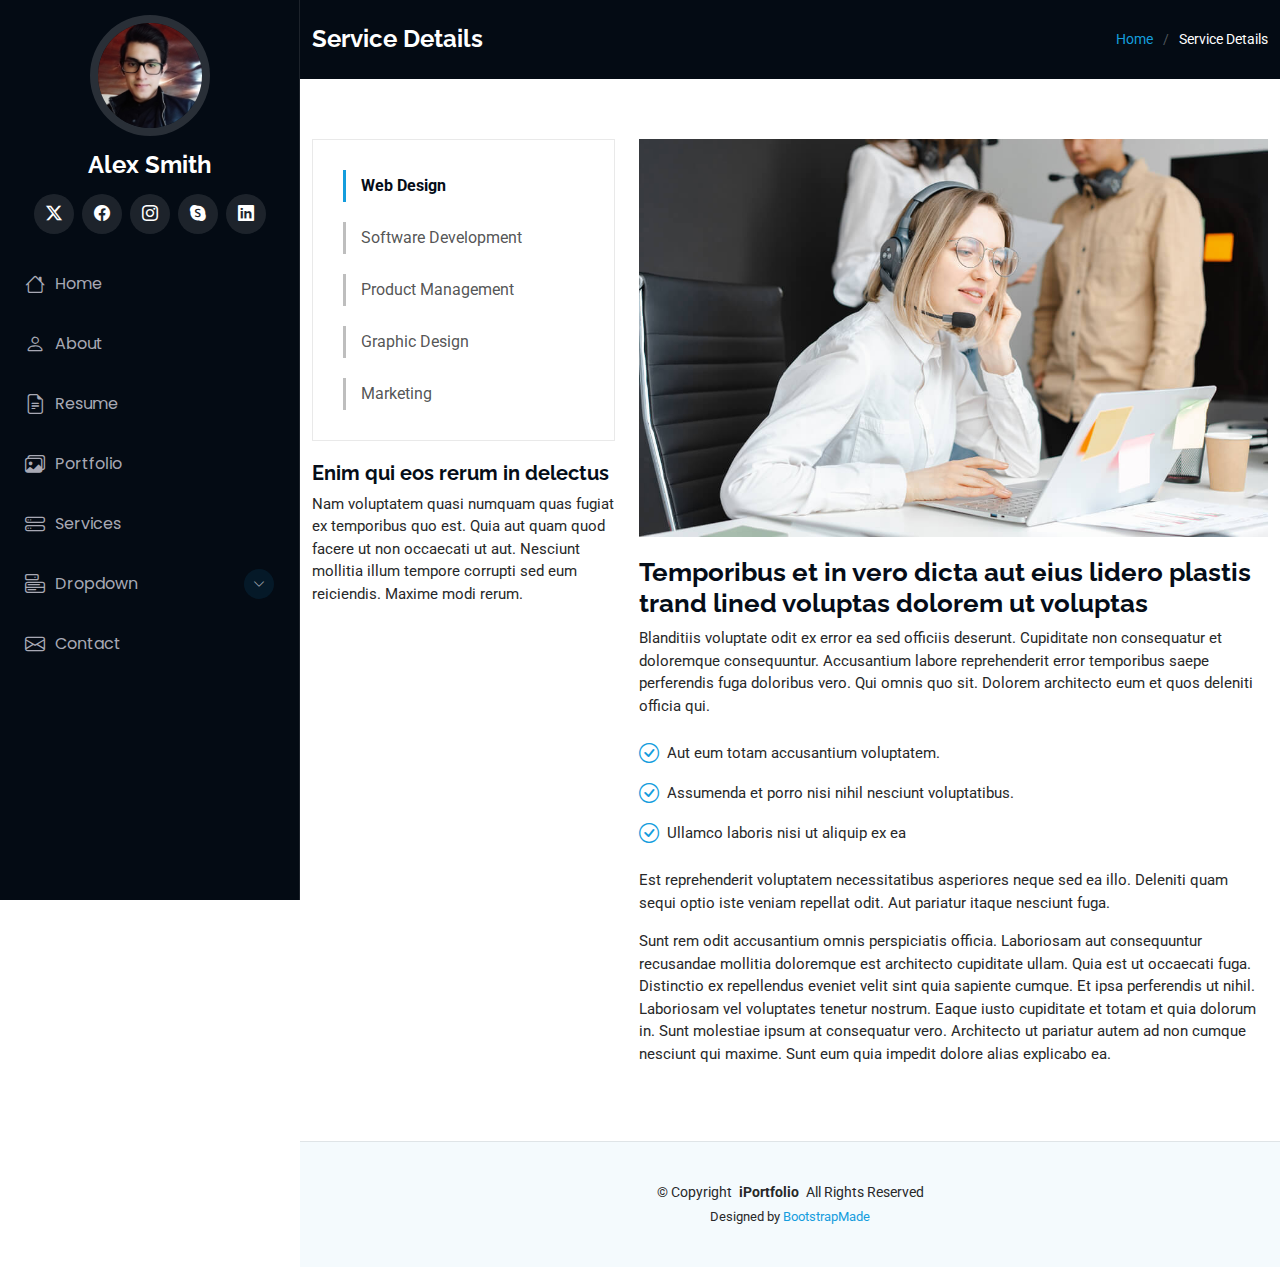
<file: service-details.html>
<!DOCTYPE html>
<html lang="en">

<head>
  <meta charset="utf-8">
  <meta content="width=device-width, initial-scale=1.0" name="viewport">
  <title>Service Details - iPortfolio Bootstrap Template</title>
  <meta content="" name="description">
  <meta content="" name="keywords">

  <!-- Favicons -->
  <link href="assets/img/favicon.png" rel="icon">
  <link href="assets/img/apple-touch-icon.png" rel="apple-touch-icon">

  <!-- Fonts -->
  <link href="https://fonts.googleapis.com" rel="preconnect">
  <link href="https://fonts.gstatic.com" rel="preconnect" crossorigin>
  <link href="https://fonts.googleapis.com/css2?family=Roboto:ital,wght@0,100;0,300;0,400;0,500;0,700;0,900;1,100;1,300;1,400;1,500;1,700;1,900&family=Poppins:ital,wght@0,100;0,200;0,300;0,400;0,500;0,600;0,700;0,800;0,900;1,100;1,200;1,300;1,400;1,500;1,600;1,700;1,800;1,900&family=Raleway:ital,wght@0,100;0,200;0,300;0,400;0,500;0,600;0,700;0,800;0,900;1,100;1,200;1,300;1,400;1,500;1,600;1,700;1,800;1,900&display=swap" rel="stylesheet">

  <!-- Vendor CSS Files -->
  <link href="assets/vendor/bootstrap/css/bootstrap.min.css" rel="stylesheet">
  <link href="assets/vendor/bootstrap-icons/bootstrap-icons.css" rel="stylesheet">
  <link href="assets/vendor/aos/aos.css" rel="stylesheet">
  <link href="assets/vendor/glightbox/css/glightbox.min.css" rel="stylesheet">
  <link href="assets/vendor/swiper/swiper-bundle.min.css" rel="stylesheet">

  <!-- Main CSS File -->
  <link href="assets/css/main.css" rel="stylesheet">

  <!-- =======================================================
  * Template Name: iPortfolio
  * Template URL: https://bootstrapmade.com/iportfolio-bootstrap-portfolio-websites-template/
  * Updated: Jun 29 2024 with Bootstrap v5.3.3
  * Author: BootstrapMade.com
  * License: https://bootstrapmade.com/license/
  ======================================================== -->
</head>

<body class="service-details-page">

  <header id="header" class="header dark-background d-flex flex-column">
    <i class="header-toggle d-xl-none bi bi-list"></i>

    <div class="profile-img">
      <img src="assets/img/my-profile-img.jpg" alt="" class="img-fluid rounded-circle">
    </div>

    <a href="index.html" class="logo d-flex align-items-center justify-content-center">
      <!-- Uncomment the line below if you also wish to use an image logo -->
      <!-- <img src="assets/img/logo.png" alt=""> -->
      <h1 class="sitename">Alex Smith</h1>
    </a>

    <div class="social-links text-center">
      <a href="#" class="twitter"><i class="bi bi-twitter-x"></i></a>
      <a href="#" class="facebook"><i class="bi bi-facebook"></i></a>
      <a href="#" class="instagram"><i class="bi bi-instagram"></i></a>
      <a href="#" class="google-plus"><i class="bi bi-skype"></i></a>
      <a href="#" class="linkedin"><i class="bi bi-linkedin"></i></a>
    </div>

    <nav id="navmenu" class="navmenu">
      <ul>
        <li><a href="#hero"><i class="bi bi-house navicon"></i>Home</a></li>
        <li><a href="#about"><i class="bi bi-person navicon"></i> About</a></li>
        <li><a href="#resume"><i class="bi bi-file-earmark-text navicon"></i> Resume</a></li>
        <li><a href="#portfolio"><i class="bi bi-images navicon"></i> Portfolio</a></li>
        <li><a href="#services"><i class="bi bi-hdd-stack navicon"></i> Services</a></li>
        <li class="dropdown"><a href="#"><i class="bi bi-menu-button navicon"></i> <span>Dropdown</span> <i class="bi bi-chevron-down toggle-dropdown"></i></a>
          <ul>
            <li><a href="#">Dropdown 1</a></li>
            <li class="dropdown"><a href="#"><span>Deep Dropdown</span> <i class="bi bi-chevron-down toggle-dropdown"></i></a>
              <ul>
                <li><a href="#">Deep Dropdown 1</a></li>
                <li><a href="#">Deep Dropdown 2</a></li>
                <li><a href="#">Deep Dropdown 3</a></li>
                <li><a href="#">Deep Dropdown 4</a></li>
                <li><a href="#">Deep Dropdown 5</a></li>
              </ul>
            </li>
            <li><a href="#">Dropdown 2</a></li>
            <li><a href="#">Dropdown 3</a></li>
            <li><a href="#">Dropdown 4</a></li>
          </ul>
        </li>
        <li><a href="#contact"><i class="bi bi-envelope navicon"></i> Contact</a></li>
      </ul>
    </nav>

  </header>

  <main class="main">

    <!-- Page Title -->
    <div class="page-title dark-background">
      <div class="container d-lg-flex justify-content-between align-items-center">
        <h1 class="mb-2 mb-lg-0">Service Details</h1>
        <nav class="breadcrumbs">
          <ol>
            <li><a href="index.html">Home</a></li>
            <li class="current">Service Details</li>
          </ol>
        </nav>
      </div>
    </div><!-- End Page Title -->

    <!-- Service Details Section -->
    <section id="service-details" class="service-details section">

      <div class="container">

        <div class="row gy-4">

          <div class="col-lg-4" data-aos="fade-up" data-aos-delay="100">
            <div class="services-list">
              <a href="#" class="active">Web Design</a>
              <a href="#">Software Development</a>
              <a href="#">Product Management</a>
              <a href="#">Graphic Design</a>
              <a href="#">Marketing</a>
            </div>

            <h4>Enim qui eos rerum in delectus</h4>
            <p>Nam voluptatem quasi numquam quas fugiat ex temporibus quo est. Quia aut quam quod facere ut non occaecati ut aut. Nesciunt mollitia illum tempore corrupti sed eum reiciendis. Maxime modi rerum.</p>
          </div>

          <div class="col-lg-8" data-aos="fade-up" data-aos-delay="200">
            <img src="assets/img/services.jpg" alt="" class="img-fluid services-img">
            <h3>Temporibus et in vero dicta aut eius lidero plastis trand lined voluptas dolorem ut voluptas</h3>
            <p>
              Blanditiis voluptate odit ex error ea sed officiis deserunt. Cupiditate non consequatur et doloremque consequuntur. Accusantium labore reprehenderit error temporibus saepe perferendis fuga doloribus vero. Qui omnis quo sit. Dolorem architecto eum et quos deleniti officia qui.
            </p>
            <ul>
              <li><i class="bi bi-check-circle"></i> <span>Aut eum totam accusantium voluptatem.</span></li>
              <li><i class="bi bi-check-circle"></i> <span>Assumenda et porro nisi nihil nesciunt voluptatibus.</span></li>
              <li><i class="bi bi-check-circle"></i> <span>Ullamco laboris nisi ut aliquip ex ea</span></li>
            </ul>
            <p>
              Est reprehenderit voluptatem necessitatibus asperiores neque sed ea illo. Deleniti quam sequi optio iste veniam repellat odit. Aut pariatur itaque nesciunt fuga.
            </p>
            <p>
              Sunt rem odit accusantium omnis perspiciatis officia. Laboriosam aut consequuntur recusandae mollitia doloremque est architecto cupiditate ullam. Quia est ut occaecati fuga. Distinctio ex repellendus eveniet velit sint quia sapiente cumque. Et ipsa perferendis ut nihil. Laboriosam vel voluptates tenetur nostrum. Eaque iusto cupiditate et totam et quia dolorum in. Sunt molestiae ipsum at consequatur vero. Architecto ut pariatur autem ad non cumque nesciunt qui maxime. Sunt eum quia impedit dolore alias explicabo ea.
            </p>
          </div>

        </div>

      </div>

    </section><!-- /Service Details Section -->

  </main>

  <footer id="footer" class="footer position-relative light-background">

    <div class="container">
      <div class="copyright text-center ">
        <p>© <span>Copyright</span> <strong class="px-1 sitename">iPortfolio</strong> <span>All Rights Reserved</span></p>
      </div>
      <div class="credits">
        <!-- All the links in the footer should remain intact. -->
        <!-- You can delete the links only if you've purchased the pro version. -->
        <!-- Licensing information: https://bootstrapmade.com/license/ -->
        <!-- Purchase the pro version with working PHP/AJAX contact form: [buy-url] -->
        Designed by <a href="https://bootstrapmade.com/">BootstrapMade</a>
      </div>
    </div>

  </footer>

  <!-- Scroll Top -->
  <a href="#" id="scroll-top" class="scroll-top d-flex align-items-center justify-content-center"><i class="bi bi-arrow-up-short"></i></a>

  <!-- Preloader -->
  <div id="preloader"></div>

  <!-- Vendor JS Files -->
  <script src="assets/vendor/bootstrap/js/bootstrap.bundle.min.js"></script>
  <script src="assets/vendor/php-email-form/validate.js"></script>
  <script src="assets/vendor/aos/aos.js"></script>
  <script src="assets/vendor/typed.js/typed.umd.js"></script>
  <script src="assets/vendor/purecounter/purecounter_vanilla.js"></script>
  <script src="assets/vendor/waypoints/noframework.waypoints.js"></script>
  <script src="assets/vendor/glightbox/js/glightbox.min.js"></script>
  <script src="assets/vendor/imagesloaded/imagesloaded.pkgd.min.js"></script>
  <script src="assets/vendor/isotope-layout/isotope.pkgd.min.js"></script>
  <script src="assets/vendor/swiper/swiper-bundle.min.js"></script>

  <!-- Main JS File -->
  <script src="assets/js/main.js"></script>

</body>

</html>
</file>
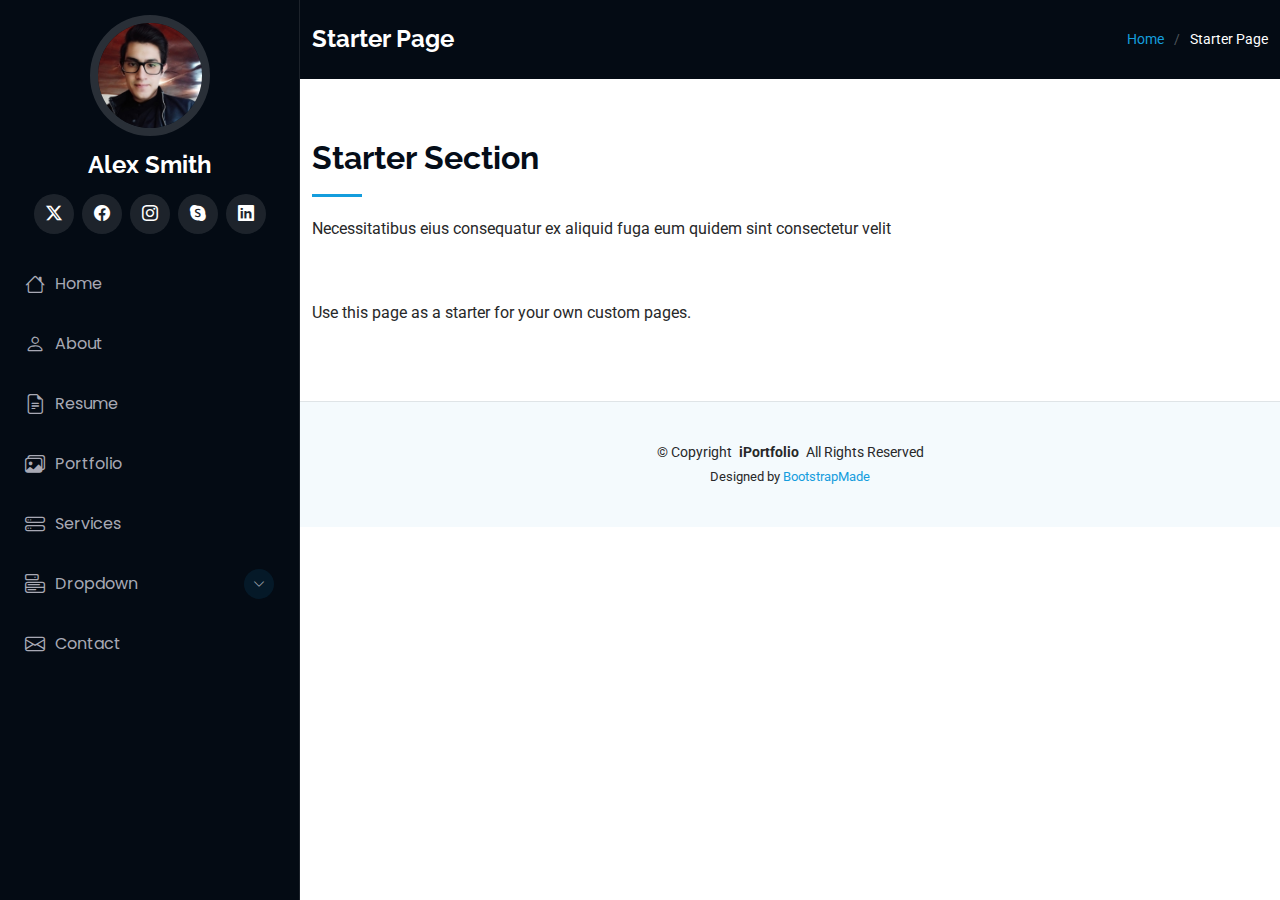
<file: starter-page.html>
<!DOCTYPE html>
<html lang="en">

<head>
  <meta charset="utf-8">
  <meta content="width=device-width, initial-scale=1.0" name="viewport">
  <title>Starter Page - iPortfolio Bootstrap Template</title>
  <meta content="" name="description">
  <meta content="" name="keywords">

  <!-- Favicons -->
  <link href="assets/img/favicon.png" rel="icon">
  <link href="assets/img/apple-touch-icon.png" rel="apple-touch-icon">

  <!-- Fonts -->
  <link href="https://fonts.googleapis.com" rel="preconnect">
  <link href="https://fonts.gstatic.com" rel="preconnect" crossorigin>
  <link href="https://fonts.googleapis.com/css2?family=Roboto:ital,wght@0,100;0,300;0,400;0,500;0,700;0,900;1,100;1,300;1,400;1,500;1,700;1,900&family=Poppins:ital,wght@0,100;0,200;0,300;0,400;0,500;0,600;0,700;0,800;0,900;1,100;1,200;1,300;1,400;1,500;1,600;1,700;1,800;1,900&family=Raleway:ital,wght@0,100;0,200;0,300;0,400;0,500;0,600;0,700;0,800;0,900;1,100;1,200;1,300;1,400;1,500;1,600;1,700;1,800;1,900&display=swap" rel="stylesheet">

  <!-- Vendor CSS Files -->
  <link href="assets/vendor/bootstrap/css/bootstrap.min.css" rel="stylesheet">
  <link href="assets/vendor/bootstrap-icons/bootstrap-icons.css" rel="stylesheet">
  <link href="assets/vendor/aos/aos.css" rel="stylesheet">
  <link href="assets/vendor/glightbox/css/glightbox.min.css" rel="stylesheet">
  <link href="assets/vendor/swiper/swiper-bundle.min.css" rel="stylesheet">

  <!-- Main CSS File -->
  <link href="assets/css/main.css" rel="stylesheet">

  <!-- =======================================================
  * Template Name: iPortfolio
  * Template URL: https://bootstrapmade.com/iportfolio-bootstrap-portfolio-websites-template/
  * Updated: Jun 29 2024 with Bootstrap v5.3.3
  * Author: BootstrapMade.com
  * License: https://bootstrapmade.com/license/
  ======================================================== -->
</head>

<body class="starter-page-page">

  <header id="header" class="header dark-background d-flex flex-column">
    <i class="header-toggle d-xl-none bi bi-list"></i>

    <div class="profile-img">
      <img src="assets/img/my-profile-img.jpg" alt="" class="img-fluid rounded-circle">
    </div>

    <a href="index.html" class="logo d-flex align-items-center justify-content-center">
      <!-- Uncomment the line below if you also wish to use an image logo -->
      <!-- <img src="assets/img/logo.png" alt=""> -->
      <h1 class="sitename">Alex Smith</h1>
    </a>

    <div class="social-links text-center">
      <a href="#" class="twitter"><i class="bi bi-twitter-x"></i></a>
      <a href="#" class="facebook"><i class="bi bi-facebook"></i></a>
      <a href="#" class="instagram"><i class="bi bi-instagram"></i></a>
      <a href="#" class="google-plus"><i class="bi bi-skype"></i></a>
      <a href="#" class="linkedin"><i class="bi bi-linkedin"></i></a>
    </div>

    <nav id="navmenu" class="navmenu">
      <ul>
        <li><a href="#hero"><i class="bi bi-house navicon"></i>Home</a></li>
        <li><a href="#about"><i class="bi bi-person navicon"></i> About</a></li>
        <li><a href="#resume"><i class="bi bi-file-earmark-text navicon"></i> Resume</a></li>
        <li><a href="#portfolio"><i class="bi bi-images navicon"></i> Portfolio</a></li>
        <li><a href="#services"><i class="bi bi-hdd-stack navicon"></i> Services</a></li>
        <li class="dropdown"><a href="#"><i class="bi bi-menu-button navicon"></i> <span>Dropdown</span> <i class="bi bi-chevron-down toggle-dropdown"></i></a>
          <ul>
            <li><a href="#">Dropdown 1</a></li>
            <li class="dropdown"><a href="#"><span>Deep Dropdown</span> <i class="bi bi-chevron-down toggle-dropdown"></i></a>
              <ul>
                <li><a href="#">Deep Dropdown 1</a></li>
                <li><a href="#">Deep Dropdown 2</a></li>
                <li><a href="#">Deep Dropdown 3</a></li>
                <li><a href="#">Deep Dropdown 4</a></li>
                <li><a href="#">Deep Dropdown 5</a></li>
              </ul>
            </li>
            <li><a href="#">Dropdown 2</a></li>
            <li><a href="#">Dropdown 3</a></li>
            <li><a href="#">Dropdown 4</a></li>
          </ul>
        </li>
        <li><a href="#contact"><i class="bi bi-envelope navicon"></i> Contact</a></li>
      </ul>
    </nav>

  </header>

  <main class="main">

    <!-- Page Title -->
    <div class="page-title dark-background">
      <div class="container d-lg-flex justify-content-between align-items-center">
        <h1 class="mb-2 mb-lg-0">Starter Page</h1>
        <nav class="breadcrumbs">
          <ol>
            <li><a href="index.html">Home</a></li>
            <li class="current">Starter Page</li>
          </ol>
        </nav>
      </div>
    </div><!-- End Page Title -->

    <!-- Starter Section Section -->
    <section id="starter-section" class="starter-section section">

      <!-- Section Title -->
      <div class="container section-title" data-aos="fade-up">
        <h2>Starter Section</h2>
        <p>Necessitatibus eius consequatur ex aliquid fuga eum quidem sint consectetur velit</p>
      </div><!-- End Section Title -->

      <div class="container" data-aos="fade-up">
        <p>Use this page as a starter for your own custom pages.</p>
      </div>

    </section><!-- /Starter Section Section -->

  </main>

  <footer id="footer" class="footer position-relative light-background">

    <div class="container">
      <div class="copyright text-center ">
        <p>© <span>Copyright</span> <strong class="px-1 sitename">iPortfolio</strong> <span>All Rights Reserved</span></p>
      </div>
      <div class="credits">
        <!-- All the links in the footer should remain intact. -->
        <!-- You can delete the links only if you've purchased the pro version. -->
        <!-- Licensing information: https://bootstrapmade.com/license/ -->
        <!-- Purchase the pro version with working PHP/AJAX contact form: [buy-url] -->
        Designed by <a href="https://bootstrapmade.com/">BootstrapMade</a>
      </div>
    </div>

  </footer>

  <!-- Scroll Top -->
  <a href="#" id="scroll-top" class="scroll-top d-flex align-items-center justify-content-center"><i class="bi bi-arrow-up-short"></i></a>

  <!-- Preloader -->
  <div id="preloader"></div>

  <!-- Vendor JS Files -->
  <script src="assets/vendor/bootstrap/js/bootstrap.bundle.min.js"></script>
  <script src="assets/vendor/php-email-form/validate.js"></script>
  <script src="assets/vendor/aos/aos.js"></script>
  <script src="assets/vendor/typed.js/typed.umd.js"></script>
  <script src="assets/vendor/purecounter/purecounter_vanilla.js"></script>
  <script src="assets/vendor/waypoints/noframework.waypoints.js"></script>
  <script src="assets/vendor/glightbox/js/glightbox.min.js"></script>
  <script src="assets/vendor/imagesloaded/imagesloaded.pkgd.min.js"></script>
  <script src="assets/vendor/isotope-layout/isotope.pkgd.min.js"></script>
  <script src="assets/vendor/swiper/swiper-bundle.min.js"></script>

  <!-- Main JS File -->
  <script src="assets/js/main.js"></script>

</body>

</html>
</file>
<file: assets/css/main.css>
/**
* Template Name: iPortfolio
* Template URL: https://bootstrapmade.com/iportfolio-bootstrap-portfolio-websites-template/
* Updated: Jun 29 2024 with Bootstrap v5.3.3
* Author: BootstrapMade.com
* License: https://bootstrapmade.com/license/
*/

/*--------------------------------------------------------------
# Font & Color Variables
# Help: https://bootstrapmade.com/color-system/
--------------------------------------------------------------*/
/* Fonts */
:root {
  --default-font: "Roboto",  system-ui, -apple-system, "Segoe UI", Roboto, "Helvetica Neue", Arial, "Noto Sans", "Liberation Sans", sans-serif, "Apple Color Emoji", "Segoe UI Emoji", "Segoe UI Symbol", "Noto Color Emoji";
  --heading-font: "Raleway",  sans-serif;
  --nav-font: "Poppins",  sans-serif;
}

/* Global Colors - The following color variables are used throughout the website. Updating them here will change the color scheme of the entire website */
:root { 
  --background-color: #ffffff; /* Background color for the entire website, including individual sections */
  --default-color: #272829; /* Default color used for the majority of the text content across the entire website */
  --heading-color: #050d18; /* Color for headings, subheadings and title throughout the website */
  --accent-color: #149ddd; /* Accent color that represents your brand on the website. It's used for buttons, links, and other elements that need to stand out */
  --surface-color: #ffffff; /* The surface color is used as a background of boxed elements within sections, such as cards, icon boxes, or other elements that require a visual separation from the global background. */
  --contrast-color: #ffffff; /* Contrast color for text, ensuring readability against backgrounds of accent, heading, or default colors. */
}

/* Nav Menu Colors - The following color variables are used specifically for the navigation menu. They are separate from the global colors to allow for more customization options */
:root {
  --nav-color: #a8a9b4;  /* The default color of the main navmenu links */
  --nav-hover-color: #ffffff; /* Applied to main navmenu links when they are hovered over or active */
  --nav-mobile-background-color: #040b14; /* Used as the background color for mobile navigation menu */
  --nav-dropdown-background-color: #040b14; /* Used as the background color for dropdown items that appear when hovering over primary navigation items */
  --nav-dropdown-color: #a8a9b4; /* Used for navigation links of the dropdown items in the navigation menu. */
  --nav-dropdown-hover-color: #ffffff; /* Similar to --nav-hover-color, this color is applied to dropdown navigation links when they are hovered over. */
}

/* Color Presets - These classes override global colors when applied to any section or element, providing reuse of the sam color scheme. */

.light-background {
  --background-color: #f4fafd;
  --surface-color: #ffffff;
}

.dark-background {
  --background-color: #040b14;
  --default-color: #ffffff;
  --heading-color: #ffffff;
  --surface-color: #151f2b;
  --contrast-color: #ffffff;
}

/* Smooth scroll */
:root {
  scroll-behavior: smooth;
}

/*--------------------------------------------------------------
# General Styling & Shared Classes
--------------------------------------------------------------*/
body {
  color: var(--default-color);
  background-color: var(--background-color);
  font-family: var(--default-font);
}

a {
  color: var(--accent-color);
  text-decoration: none;
  transition: 0.3s;
}

a:hover {
  color: color-mix(in srgb, var(--accent-color), transparent 25%);
  text-decoration: none;
}

h1,
h2,
h3,
h4,
h5,
h6 {
  color: var(--heading-color);
  font-family: var(--heading-font);
}

/* PHP Email Form Messages
------------------------------*/
.php-email-form .error-message {
  display: none;
  background: #df1529;
  color: #ffffff;
  text-align: left;
  padding: 15px;
  margin-bottom: 24px;
  font-weight: 600;
}

.php-email-form .sent-message {
  display: none;
  color: #ffffff;
  background: #059652;
  text-align: center;
  padding: 15px;
  margin-bottom: 24px;
  font-weight: 600;
}

.php-email-form .loading {
  display: none;
  background: var(--surface-color);
  text-align: center;
  padding: 15px;
  margin-bottom: 24px;
}

.php-email-form .loading:before {
  content: "";
  display: inline-block;
  border-radius: 50%;
  width: 24px;
  height: 24px;
  margin: 0 10px -6px 0;
  border: 3px solid var(--accent-color);
  border-top-color: var(--surface-color);
  animation: php-email-form-loading 1s linear infinite;
}

@keyframes php-email-form-loading {
  0% {
    transform: rotate(0deg);
  }

  100% {
    transform: rotate(360deg);
  }
}

/*--------------------------------------------------------------
# Global Header
--------------------------------------------------------------*/
.header {
  color: var(--default-color);
  background-color: var(--background-color);
  position: fixed;
  top: 0;
  left: 0;
  bottom: 0;
  padding: 0 15px;
  width: 300px;
  transition: all ease-in-out 0.3s;
  overflow-y: auto;
  z-index: 997;
  border-right: 1px solid color-mix(in srgb, var(--default-color), transparent 90%);
}

.header .profile-img img {
  margin: 15px auto;
  display: block;
  width: 120px;
  border: 8px solid color-mix(in srgb, var(--default-color), transparent 85%);
}

.header .logo {
  line-height: 1;
  margin-bottom: 15px;
}

.header .logo img {
  max-height: 32px;
  margin-right: 8px;
}

.header .logo h1 {
  font-size: 24px;
  margin: 0;
  font-weight: 700;
  color: var(--heading-color);
}

.header .social-links {
  margin: 0 0 20px 0;
}

.header .social-links a {
  font-size: 16px;
  display: inline-flex;
  align-items: center;
  justify-content: center;
  background: color-mix(in srgb, var(--default-color), transparent 90%);
  color: var(--default-color);
  margin: 0 2px;
  border-radius: 50%;
  text-align: center;
  width: 40px;
  height: 40px;
  transition: 0.3s;
}

.header .social-links a:hover {
  color: var(--contrast-color);
  background: var(--accent-color);
}

@media (min-width: 1200px) {

  .header~main,
  .header~#footer {
    margin-left: 300px;
  }
}

@media (max-width: 1199px) {
  .header {
    left: -100%;
  }
}

.header.header-show {
  left: 0;
}

.header .header-toggle {
  color: var(--contrast-color);
  background-color: var(--accent-color);
  font-size: 22px;
  display: flex;
  align-items: center;
  justify-content: center;
  width: 40px;
  height: 40px;
  border-radius: 50%;
  cursor: pointer;
  position: fixed;
  top: 15px;
  right: 15px;
  z-index: 9999;
  transition: background-color 0.3s;
}

.header .header-toggle:hover {
  color: var(--contrast-color);
  background-color: color-mix(in srgb, var(--accent-color) 90%, white 15%);
}

/*--------------------------------------------------------------
# Navigation Menu
--------------------------------------------------------------*/
.mobile-nav-toggle {
  display: none;
}

.navmenu {
  padding: 0;
  z-index: 9997;
}

.navmenu ul {
  list-style: none;
  padding: 0 0 20px 0;
  margin: 0;
}

.navmenu a,
.navmenu a:focus {
  color: var(--nav-color);
  padding: 15px 10px;
  font-family: var(--nav-font);
  font-size: 16px;
  font-weight: 400;
  display: flex;
  align-items: center;
  white-space: nowrap;
  transition: 0.3s;
  width: 100%;
}

.navmenu a .navicon,
.navmenu a:focus .navicon {
  font-size: 20px;
  margin-right: 10px;
}

.navmenu a .toggle-dropdown,
.navmenu a:focus .toggle-dropdown {
  font-size: 12px;
  line-height: 0;
  margin-left: auto;
  width: 30px;
  height: 30px;
  display: flex;
  align-items: center;
  justify-content: center;
  border-radius: 50%;
  transition: 0.3s;
  flex-shrink: 0;
  background-color: color-mix(in srgb, var(--accent-color), transparent 90%);
}

.navmenu a .toggle-dropdown:hover,
.navmenu a:focus .toggle-dropdown:hover {
  background-color: var(--accent-color);
  color: var(--contrast-color);
}

.navmenu a:hover,
.navmenu .active,
.navmenu .active:focus {
  color: var(--nav-hover-color);
}

.navmenu a:hover .navicon,
.navmenu .active .navicon,
.navmenu .active:focus .navicon {
  color: var(--accent-color);
}

.navmenu .active .toggle-dropdown,
.navmenu .active:focus .toggle-dropdown {
  background-color: var(--accent-color);
  color: var(--contrast-color);
  transform: rotate(180deg);
}

.navmenu .dropdown {
  display: block;
}

.navmenu .dropdown a,
.navmenu .dropdown a:focus {
  color: --nav-dropdown-color;
}

.navmenu .dropdown a:hover,
.navmenu .dropdown .active,
.navmenu .dropdown .active:focus {
  color: var(--nav-dropdown-hover-color);
}

.navmenu .dropdown ul {
  position: static;
  display: none;
  z-index: 99;
  padding: 5px 10px;
  margin: 5px 10px;
  background-color: var(--nav-dropdown-background-color);
  border: 1px solid color-mix(in srgb, var(--default-color), transparent 90%);
  box-shadow: none;
  transition: all 0.5s ease-in-out;
}

.navmenu .dropdown ul ul {
  background-color: rgba(33, 37, 41, 0.1);
}

.navmenu .dropdown>.dropdown-active {
  display: block;
  background-color: rgba(33, 37, 41, 0.03);
}

/*--------------------------------------------------------------
# Global Footer
--------------------------------------------------------------*/
.footer {
  color: var(--default-color);
  background-color: var(--background-color);
  font-size: 14px;
  padding: 40px 0;
  position: relative;
  border-top: 1px solid color-mix(in srgb, var(--default-color), transparent 90%);
}

.footer .copyright p {
  margin-bottom: 0;
}

.footer .credits {
  margin-top: 4px;
  font-size: 13px;
  text-align: center;
}

/*--------------------------------------------------------------
# Preloader
--------------------------------------------------------------*/
#preloader {
  position: fixed;
  inset: 0;
  z-index: 999999;
  overflow: hidden;
  background: var(--background-color);
  transition: all 0.6s ease-out;
}

#preloader:before {
  content: "";
  position: fixed;
  top: calc(50% - 30px);
  left: calc(50% - 30px);
  border: 6px solid #ffffff;
  border-color: var(--accent-color) transparent var(--accent-color) transparent;
  border-radius: 50%;
  width: 60px;
  height: 60px;
  animation: animate-preloader 1.5s linear infinite;
}

@keyframes animate-preloader {
  0% {
    transform: rotate(0deg);
  }

  100% {
    transform: rotate(360deg);
  }
}

/*--------------------------------------------------------------
# Scroll Top Button
--------------------------------------------------------------*/
.scroll-top {
  position: fixed;
  visibility: hidden;
  opacity: 0;
  right: 15px;
  bottom: -15px;
  z-index: 99999;
  background-color: var(--accent-color);
  width: 44px;
  height: 44px;
  border-radius: 50px;
  transition: all 0.4s;
}

.scroll-top i {
  font-size: 24px;
  color: var(--contrast-color);
  line-height: 0;
}

.scroll-top:hover {
  background-color: color-mix(in srgb, var(--accent-color), transparent 20%);
  color: var(--contrast-color);
}

.scroll-top.active {
  visibility: visible;
  opacity: 1;
  bottom: 15px;
}

/*--------------------------------------------------------------
# Disable aos animation delay on mobile devices
--------------------------------------------------------------*/
@media screen and (max-width: 768px) {
  [data-aos-delay] {
    transition-delay: 0 !important;
  }
}

/*--------------------------------------------------------------
# Global Page Titles & Breadcrumbs
--------------------------------------------------------------*/
.page-title {
  color: var(--default-color);
  background-color: var(--background-color);
  padding: 25px 0;
  position: relative;
}

.page-title h1 {
  font-size: 24px;
  font-weight: 700;
}

.page-title .breadcrumbs ol {
  display: flex;
  flex-wrap: wrap;
  list-style: none;
  padding: 0;
  margin: 0;
  font-size: 14px;
  font-weight: 400;
}

.page-title .breadcrumbs ol li+li {
  padding-left: 10px;
}

.page-title .breadcrumbs ol li+li::before {
  content: "/";
  display: inline-block;
  padding-right: 10px;
  color: color-mix(in srgb, var(--default-color), transparent 70%);
}

/*--------------------------------------------------------------
# Global Sections
--------------------------------------------------------------*/
section,
.section {
  color: var(--default-color);
  background-color: var(--background-color);
  padding: 60px 0;
  overflow: clip;
}

/*--------------------------------------------------------------
# Global Section Titles
--------------------------------------------------------------*/
.section-title {
  padding-bottom: 60px;
  position: relative;
}

.section-title h2 {
  font-size: 32px;
  font-weight: 700;
  margin-bottom: 20px;
  padding-bottom: 20px;
  position: relative;
}

.section-title h2:after {
  content: "";
  position: absolute;
  display: block;
  width: 50px;
  height: 3px;
  background: var(--accent-color);
  left: 0;
  bottom: 0;
}

.section-title p {
  margin-bottom: 0;
}

/*--------------------------------------------------------------
# Hero Section
--------------------------------------------------------------*/
.hero {
  width: 100%;
  min-height: 100vh;
  position: relative;
  padding: 80px 0;
  display: flex;
  align-items: center;
  justify-content: center;
}

.hero img {
  position: absolute;
  inset: 0;
  display: block;
  width: 100%;
  height: 100%;
  object-fit: cover;
  z-index: 1;
}

.hero:before {
  content: "";
  background: color-mix(in srgb, var(--background-color), transparent 70%);
  position: absolute;
  inset: 0;
  z-index: 2;
}

.hero .container {
  position: relative;
  z-index: 3;
}

.hero h2 {
  margin: 0;
  font-size: 64px;
  font-weight: 700;
}

.hero p {
  margin: 5px 0 0 0;
  font-size: 26px;
}

.hero p span {
  letter-spacing: 1px;
  border-bottom: 2px solid var(--accent-color);
}

.hero .social-links {
  margin-top: 25px;
}

.hero .social-links a {
  font-size: 24px;
  display: inline-block;
  color: color-mix(in srgb, var(--default-color), transparent 50%);
  line-height: 1;
  margin-right: 20px;
  transition: 0.3s;
}

.hero .social-links a:hover {
  color: var(--accent-color);
}

@media (max-width: 768px) {
  .hero h2 {
    font-size: 32px;
  }

  .hero p {
    font-size: 20px;
  }
}

/*--------------------------------------------------------------
# About Section
--------------------------------------------------------------*/
.about .content h2 {
  font-weight: 700;
  font-size: 24px;
}

.about .content ul {
  list-style: none;
  padding: 0;
}

.about .content ul li {
  margin-bottom: 20px;
  display: flex;
  align-items: center;
}

.about .content ul strong {
  margin-right: 10px;
}

.about .content ul i {
  font-size: 16px;
  margin-right: 5px;
  color: var(--accent-color);
  line-height: 0;
}

/*--------------------------------------------------------------
# Stats Section
--------------------------------------------------------------*/
.stats .stats-item {
  padding: 30px;
  width: 100%;
}

.stats .stats-item i {
  color: var(--accent-color);
  display: block;
  font-size: 44px;
  float: left;
  line-height: 0;
}

.stats .stats-item .purecounter {
  color: var(--heading-color);
  font-size: 48px;
  line-height: 40px;
  display: block;
  font-weight: 700;
  margin-left: 60px;
}

.stats .stats-item p {
  color: color-mix(in srgb, var(--default-color), transparent 40%);
  padding: 15px 0 0 0;
  margin: 0 0 0 60px;
  font-family: var(--heading-font);
  font-size: 14px;
}

/*--------------------------------------------------------------
# Skills Section
--------------------------------------------------------------*/
.skills .progress {
  height: 60px;
  display: block;
  background: none;
  border-radius: 0;
}

.skills .progress .skill {
  color: var(--heading-color);
  padding: 0;
  margin: 0 0 6px 0;
  text-transform: uppercase;
  display: block;
  font-weight: 600;
  font-family: var(--heading-font);
}

.skills .progress .skill .val {
  float: right;
  font-style: normal;
}

.skills .progress-bar-wrap {
  background: color-mix(in srgb, var(--default-color), transparent 90%);
  height: 10px;
}

.skills .progress-bar {
  width: 1px;
  height: 10px;
  transition: 0.9s;
  background-color: var(--accent-color);
}

/*--------------------------------------------------------------
# Resume Section
--------------------------------------------------------------*/
.resume .resume-title {
  color: var(--heading-color);
  font-size: 26px;
  font-weight: 700;
  margin-top: 20px;
  margin-bottom: 20px;
}

.resume .resume-item {
  padding: 0 0 20px 20px;
  margin-top: -2px;
  border-left: 2px solid var(--accent-color);
  position: relative;
}

.resume .resume-item h4 {
  line-height: 18px;
  font-size: 18px;
  font-weight: 600;
  text-transform: uppercase;
  color: color-mix(in srgb, var(--default-color), transparent 20%);
  margin-bottom: 10px;
}

.resume .resume-item h5 {
  font-size: 16px;
  padding: 5px 15px;
  display: inline-block;
  font-weight: 600;
  margin-bottom: 10px;
}

.resume .resume-item ul {
  padding-left: 20px;
}

.resume .resume-item ul li {
  padding-bottom: 10px;
}

.resume .resume-item:last-child {
  padding-bottom: 0;
}

.resume .resume-item::before {
  content: "";
  position: absolute;
  width: 16px;
  height: 16px;
  border-radius: 50px;
  left: -9px;
  top: 0;
  background: var(--background-color);
  border: 2px solid var(--accent-color);
}

/*--------------------------------------------------------------
# Portfolio Section
--------------------------------------------------------------*/
.portfolio .portfolio-filters {
  padding: 0;
  margin: 0 auto 20px auto;
  list-style: none;
  text-align: center;
}

.portfolio .portfolio-filters li {
  cursor: pointer;
  display: inline-block;
  padding: 0;
  font-size: 14px;
  font-weight: 400;
  margin: 0 10px;
  line-height: 1;
  text-transform: uppercase;
  margin-bottom: 10px;
  transition: all 0.3s ease-in-out;
}

.portfolio .portfolio-filters li:hover,
.portfolio .portfolio-filters li.filter-active {
  color: var(--accent-color);
}

.portfolio .portfolio-filters li:first-child {
  margin-left: 0;
}

.portfolio .portfolio-filters li:last-child {
  margin-right: 0;
}

@media (max-width: 575px) {
  .portfolio .portfolio-filters li {
    font-size: 14px;
    margin: 0 5px;
  }
}

.portfolio .portfolio-content {
  position: relative;
  overflow: hidden;
}

.portfolio .portfolio-content img {
  transition: 0.3s;
}

.portfolio .portfolio-content .portfolio-info {
  opacity: 0;
  position: absolute;
  inset: 0;
  z-index: 3;
  transition: all ease-in-out 0.3s;
  background: rgba(0, 0, 0, 0.6);
  padding: 15px;
}

.portfolio .portfolio-content .portfolio-info h4 {
  font-size: 14px;
  padding: 5px 10px;
  font-weight: 400;
  color: #ffffff;
  display: inline-block;
  background-color: var(--accent-color);
}

.portfolio .portfolio-content .portfolio-info p {
  position: absolute;
  bottom: 10px;
  text-align: center;
  display: inline-block;
  left: 0;
  right: 0;
  font-size: 16px;
  font-weight: 600;
  color: rgba(255, 255, 255, 0.8);
}

.portfolio .portfolio-content .portfolio-info .preview-link,
.portfolio .portfolio-content .portfolio-info .details-link {
  position: absolute;
  left: calc(50% - 40px);
  font-size: 26px;
  top: calc(50% - 14px);
  color: #fff;
  transition: 0.3s;
  line-height: 1.2;
}

.portfolio .portfolio-content .portfolio-info .preview-link:hover,
.portfolio .portfolio-content .portfolio-info .details-link:hover {
  color: var(--accent-color);
}

.portfolio .portfolio-content .portfolio-info .details-link {
  left: 50%;
  font-size: 34px;
  line-height: 0;
}

.portfolio .portfolio-content:hover .portfolio-info {
  opacity: 1;
}

.portfolio .portfolio-content:hover img {
  transform: scale(1.1);
}

/*--------------------------------------------------------------
# Services Section
--------------------------------------------------------------*/
.services .service-item {
  position: relative;
}

.services .service-item .icon {
  background: var(--accent-color);
  display: flex;
  align-items: center;
  justify-content: center;
  width: 54px;
  height: 54px;
  border-radius: 50%;
  transition: 0.5s;
  border: 1px solid var(--accent-color);
  margin-right: 20px;
}

.services .service-item .icon i {
  color: var(--contrast-color);
  font-size: 24px;
  line-height: 0;
}

.services .service-item:hover .icon {
  background: var(--surface-color);
}

.services .service-item:hover .icon i {
  color: var(--accent-color);
}

.services .service-item .title {
  font-weight: 700;
  margin-bottom: 15px;
  font-size: 18px;
}

.services .service-item .title a {
  color: var(--heading-color);
}

.services .service-item .title a:hover {
  color: var(--accent-color);
}

.services .service-item .description {
  line-height: 24px;
  font-size: 14px;
}

/*--------------------------------------------------------------
# Testimonials Section
--------------------------------------------------------------*/
.testimonials .testimonials-carousel,
.testimonials .testimonials-slider {
  overflow: hidden;
}

.testimonials .testimonial-item {
  box-sizing: content-box;
  text-align: center;
  min-height: 320px;
}

.testimonials .testimonial-item .testimonial-img {
  width: 90px;
  border-radius: 50%;
  margin: 0 auto;
}

.testimonials .testimonial-item h3 {
  font-size: 18px;
  font-weight: bold;
  margin: 10px 0 5px 0;
}

.testimonials .testimonial-item h4 {
  font-size: 14px;
  color: color-mix(in srgb, var(--default-color), transparent 20%);
  margin: 0;
}

.testimonials .testimonial-item .quote-icon-left,
.testimonials .testimonial-item .quote-icon-right {
  color: color-mix(in srgb, var(--accent-color), transparent 40%);
  font-size: 26px;
  line-height: 0;
}

.testimonials .testimonial-item .quote-icon-left {
  display: inline-block;
  left: -5px;
  position: relative;
}

.testimonials .testimonial-item .quote-icon-right {
  display: inline-block;
  right: -5px;
  position: relative;
  top: 10px;
  transform: scale(-1, -1);
}

.testimonials .testimonial-item p {
  font-style: italic;
  margin: 0 15px 15px 15px;
  padding: 20px;
  background-color: var(--surface-color);
  position: relative;
  margin-bottom: 35px;
  border-radius: 6px;
  box-shadow: 0px 2px 15px rgba(0, 0, 0, 0.1);
}

.testimonials .testimonial-item p::after {
  content: "";
  width: 0;
  height: 0;
  border-top: 20px solid var(--surface-color);
  border-right: 20px solid transparent;
  border-left: 20px solid transparent;
  position: absolute;
  bottom: -20px;
  left: calc(50% - 20px);
}

.testimonials .swiper-wrapper {
  height: auto;
}

.testimonials .swiper-pagination {
  margin-top: 40px;
  position: relative;
}

.testimonials .swiper-pagination .swiper-pagination-bullet {
  width: 12px;
  height: 12px;
  background-color: var(--background-color);
  opacity: 1;
  border: 1px solid var(--accent-color);
}

.testimonials .swiper-pagination .swiper-pagination-bullet-active {
  background-color: var(--accent-color);
}

/*--------------------------------------------------------------
# Contact Section
--------------------------------------------------------------*/
.contact .info-wrap {
  background-color: var(--surface-color);
  box-shadow: 0px 0px 20px rgba(0, 0, 0, 0.1);
  padding: 30px;
}

@media (max-width: 575px) {
  .contact .info-wrap {
    padding: 20px;
  }
}

.contact .info-item {
  margin-bottom: 40px;
}

.contact .info-item i {
  font-size: 20px;
  color: var(--accent-color);
  background: color-mix(in srgb, var(--accent-color), transparent 92%);
  width: 44px;
  height: 44px;
  display: flex;
  justify-content: center;
  align-items: center;
  border-radius: 50px;
  transition: all 0.3s ease-in-out;
  margin-right: 15px;
}

.contact .info-item h3 {
  padding: 0;
  font-size: 18px;
  font-weight: 700;
  margin-bottom: 5px;
}

.contact .info-item p {
  padding: 0;
  margin-bottom: 0;
  font-size: 14px;
}

.contact .info-item:hover i {
  background: var(--accent-color);
  color: var(--contrast-color);
}

.contact .php-email-form {
  background-color: var(--surface-color);
  height: 100%;
  padding: 30px;
  box-shadow: 0px 0px 20px rgba(0, 0, 0, 0.1);
}

@media (max-width: 575px) {
  .contact .php-email-form {
    padding: 20px;
  }
}

.contact .php-email-form input[type=text],
.contact .php-email-form input[type=email],
.contact .php-email-form textarea {
  font-size: 14px;
  padding: 10px 15px;
  box-shadow: none;
  border-radius: 0;
  color: var(--default-color);
  background-color: var(--surface-color);
  border-color: color-mix(in srgb, var(--default-color), transparent 80%);
}

.contact .php-email-form input[type=text]:focus,
.contact .php-email-form input[type=email]:focus,
.contact .php-email-form textarea:focus {
  border-color: var(--accent-color);
}

.contact .php-email-form input[type=text]::placeholder,
.contact .php-email-form input[type=email]::placeholder,
.contact .php-email-form textarea::placeholder {
  color: color-mix(in srgb, var(--default-color), transparent 70%);
}

.contact .php-email-form button[type=submit] {
  color: var(--contrast-color);
  background: var(--accent-color);
  border: 0;
  padding: 10px 30px;
  transition: 0.4s;
  border-radius: 50px;
}

.contact .php-email-form button[type=submit]:hover {
  background: color-mix(in srgb, var(--accent-color), transparent 25%);
}

/*--------------------------------------------------------------
# Portfolio Details Section
--------------------------------------------------------------*/
.portfolio-details .portfolio-details-slider img {
  width: 100%;
}

.portfolio-details .portfolio-details-slider .swiper-pagination {
  margin-top: 20px;
  position: relative;
}

.portfolio-details .portfolio-details-slider .swiper-pagination .swiper-pagination-bullet {
  width: 12px;
  height: 12px;
  background-color: color-mix(in srgb, var(--default-color), transparent 85%);
  opacity: 1;
}

.portfolio-details .portfolio-details-slider .swiper-pagination .swiper-pagination-bullet-active {
  background-color: var(--accent-color);
}

.portfolio-details .portfolio-info {
  padding: 30px;
  box-shadow: 0px 0 30px rgba(0, 0, 0, 0.1);
}

.portfolio-details .portfolio-info h3 {
  font-size: 22px;
  font-weight: 700;
  margin-bottom: 20px;
  padding-bottom: 20px;
  border-bottom: 1px solid color-mix(in srgb, var(--default-color), transparent 85%);
}

.portfolio-details .portfolio-info ul {
  list-style: none;
  padding: 0;
  font-size: 15px;
}

.portfolio-details .portfolio-info ul li+li {
  margin-top: 10px;
}

.portfolio-details .portfolio-description {
  padding-top: 30px;
}

.portfolio-details .portfolio-description h2 {
  font-size: 26px;
  font-weight: 700;
  margin-bottom: 20px;
}

.portfolio-details .portfolio-description p {
  padding: 0;
  color: color-mix(in srgb, var(--default-color), transparent 30%);
}

/*--------------------------------------------------------------
# Service Details Section
--------------------------------------------------------------*/
.service-details .services-list {
  padding: 10px 30px;
  border: 1px solid color-mix(in srgb, var(--default-color), transparent 90%);
  margin-bottom: 20px;
}

.service-details .services-list a {
  display: block;
  line-height: 1;
  padding: 8px 0 8px 15px;
  border-left: 3px solid color-mix(in srgb, var(--default-color), transparent 70%);
  margin: 20px 0;
  color: color-mix(in srgb, var(--default-color), transparent 20%);
  transition: 0.3s;
}

.service-details .services-list a.active {
  color: var(--heading-color);
  font-weight: 700;
  border-color: var(--accent-color);
}

.service-details .services-list a:hover {
  border-color: var(--accent-color);
}

.service-details .services-img {
  margin-bottom: 20px;
}

.service-details h3 {
  font-size: 26px;
  font-weight: 700;
}

.service-details h4 {
  font-size: 20px;
  font-weight: 700;
}

.service-details p {
  font-size: 15px;
}

.service-details ul {
  list-style: none;
  padding: 0;
  font-size: 15px;
}

.service-details ul li {
  padding: 5px 0;
  display: flex;
  align-items: center;
}

.service-details ul i {
  font-size: 20px;
  margin-right: 8px;
  color: var(--accent-color);
}

/*--------------------------------------------------------------
# Starter Section Section
--------------------------------------------------------------*/
.starter-section {
  /* Add your styles here */
}
</file>
